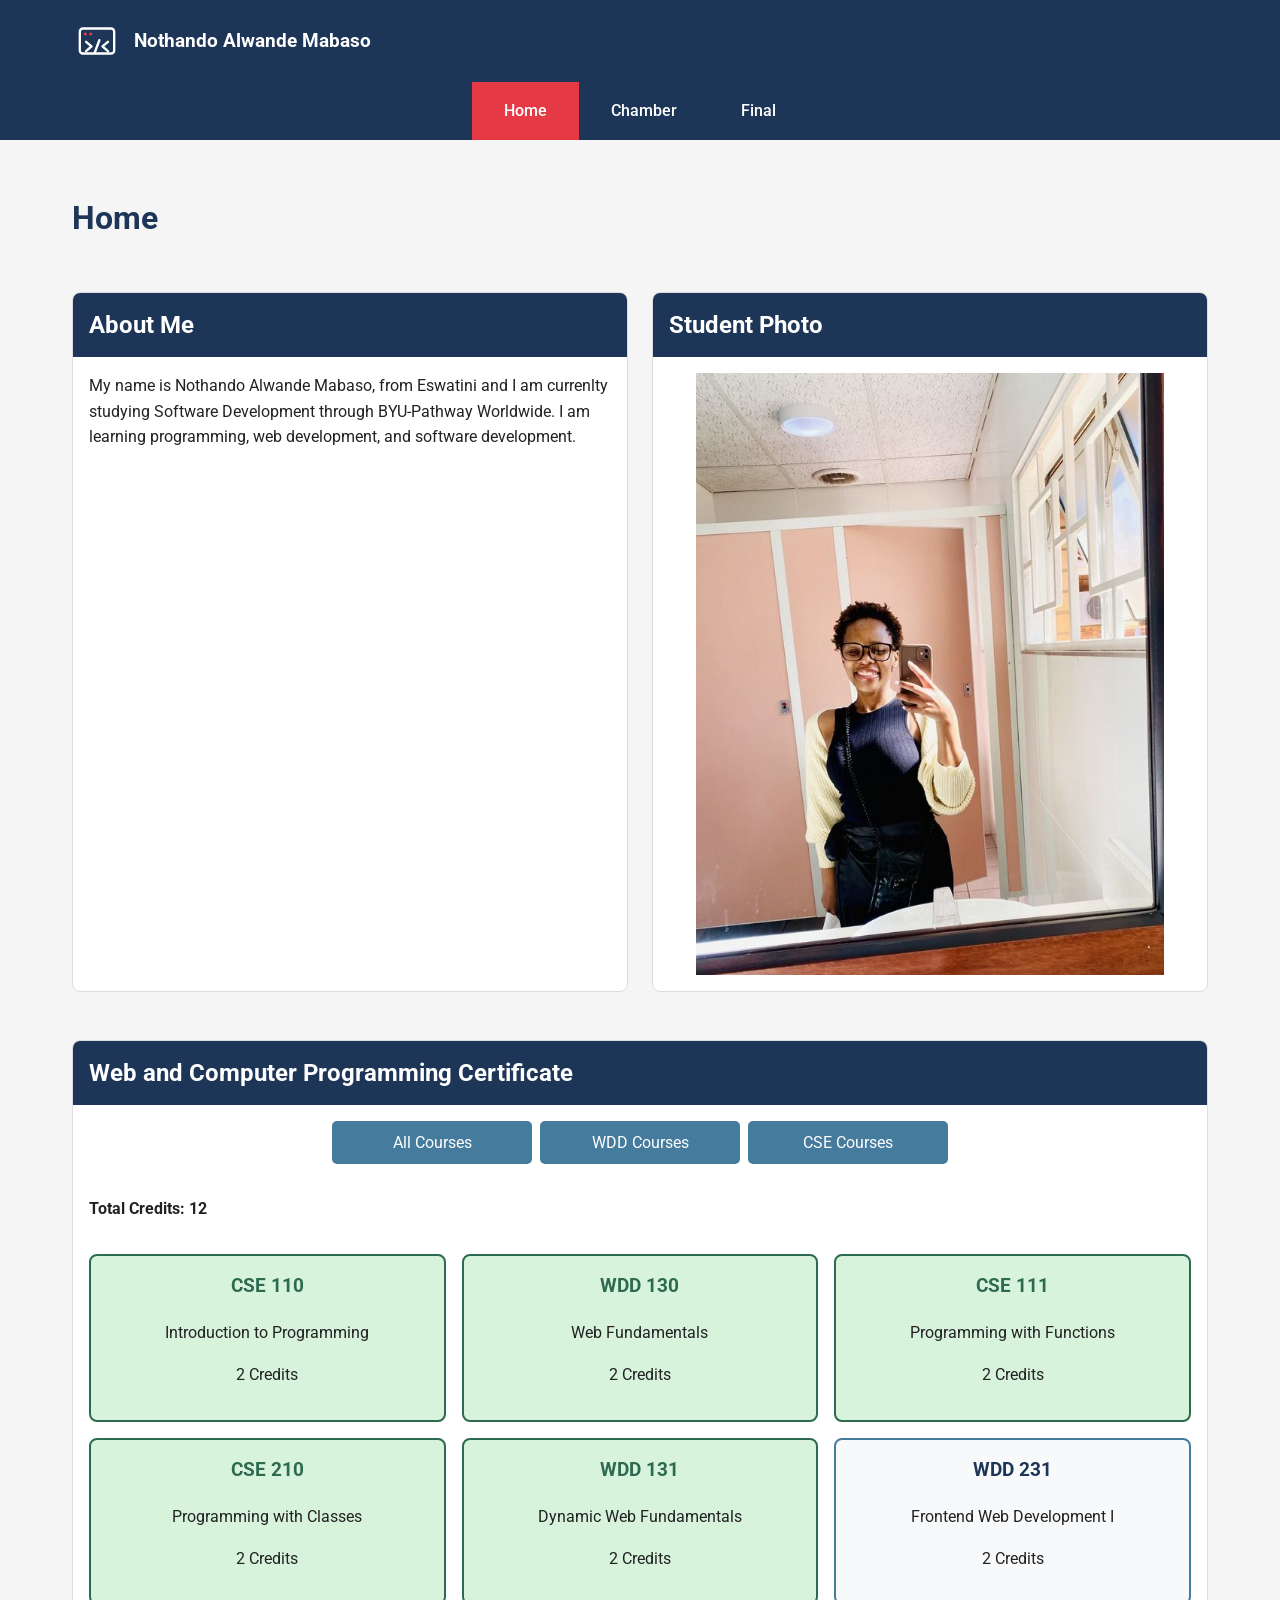
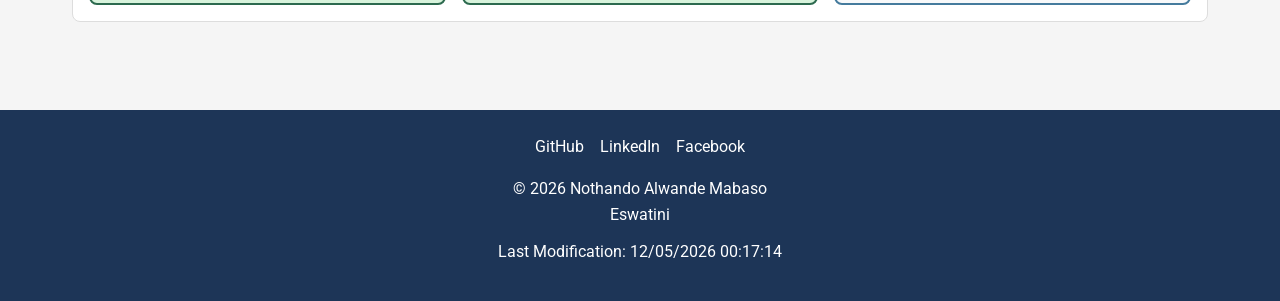
<file: index.html>
<!DOCTYPE html>
<html lang="en">
<head>
    <meta charset="UTF-8">
    <meta name="viewport" content="width=device-width, initial-scale=1.0">

    <meta
        name="description"
        content="Web Fronted Development I WDD231 home page for Nothando Alwande Mabaso"
    >
    <meta
        name="author"
        content="Nothando Alwande Mabaso"
    >

    <title>WDD231 | Nothando Alwande Mabaso</title>

    <!-- Google Font -->
    <link rel="preconnect" href="https://fonts.googleapis.com">
    <link rel="preconnect" href="https://fonts.gstatic.com" crossorigin>
    <link
        href="https://fonts.googleapis.com/css2?family=Roboto:wght@400;500;700&display=swap"
        rel="stylesheet"
    >

    <!-- CSS -->
    <link rel="stylesheet" href="styles/small.css">
    <link rel="stylesheet" href="styles/larger.css">

    <!-- JavaScript -->
    <script src="scripts/navigation.js" defer></script>
    <script src="scripts/date.js" defer></script>
    <script src="scripts/course.js" defer></script>
</head>

<body>

    <header>
        <div class="header-content">

            <img
                src="images/logo.svg"
                alt="WDD231 site logo"
            >

            <span>Nothando Alwande Mabaso</span>

            <button
                id="menuButton"
                type="button"
                aria-label="Open navigation menu"
                aria-expanded="false"
                aria-controls="navMenu"
            >
                ☰
            </button>

        </div>

        <nav id="navMenu">
            <a href="index.html" class="active">Home</a>
            <a href="#">Chamber</a>
            <a href="#">Final</a>
        </nav>
    </header>


    <main>

        <h1>Home</h1>

        <section class="about">
            <h2>About Me</h2>

            <p>
                My name is Nothando Alwande Mabaso, from Eswatini and I am currenlty studying Software
                Development through BYU-Pathway Worldwide. I am learning
                programming, web development, and software development.
            </p>
        </section>


        <section class="photo">
            <h2>Student Photo</h2>

            <img
                src="Images/profile.jpg"
                alt="Photo of Nothando Alwande Mabaso"
            >
        </section>


        <section class="certificate">

            <h2>Web and Computer Programming Certificate</h2>

            <div class="course-buttons">

                <button
                    id="allCourses"
                    type="button"
                >
                    All Courses
                </button>

                <button
                    id="wddCourses"
                    type="button"
                >
                    WDD Courses
                </button>

                <button
                    id="cseCourses"
                    type="button"
                >
                    CSE Courses
                </button>

            </div>

            <p id="creditTotal"></p>

            <div id="courseContainer"></div>

        </section>

    </main>


    <footer>

        <div class="social-links">

            <a
                href="https://github.com/lwande01-nm"
                target="_blank"
                rel="noopener noreferrer"
            >
                GitHub
            </a>

            <a
                href="#"
                target="_blank"
                rel="noopener noreferrer"
            >
                LinkedIn
            </a>

            <a
                href="#"
                target="_blank"
                rel="noopener noreferrer"
            >
                Facebook
            </a>

        </div>

        <p>
            &copy; <span id="currentYear"></span>
            Nothando Alwande Mabaso
            <br>
            Eswatini
        </p>

        <p id="lastModified"></p>

    </footer>

</body>
</html>
</file>
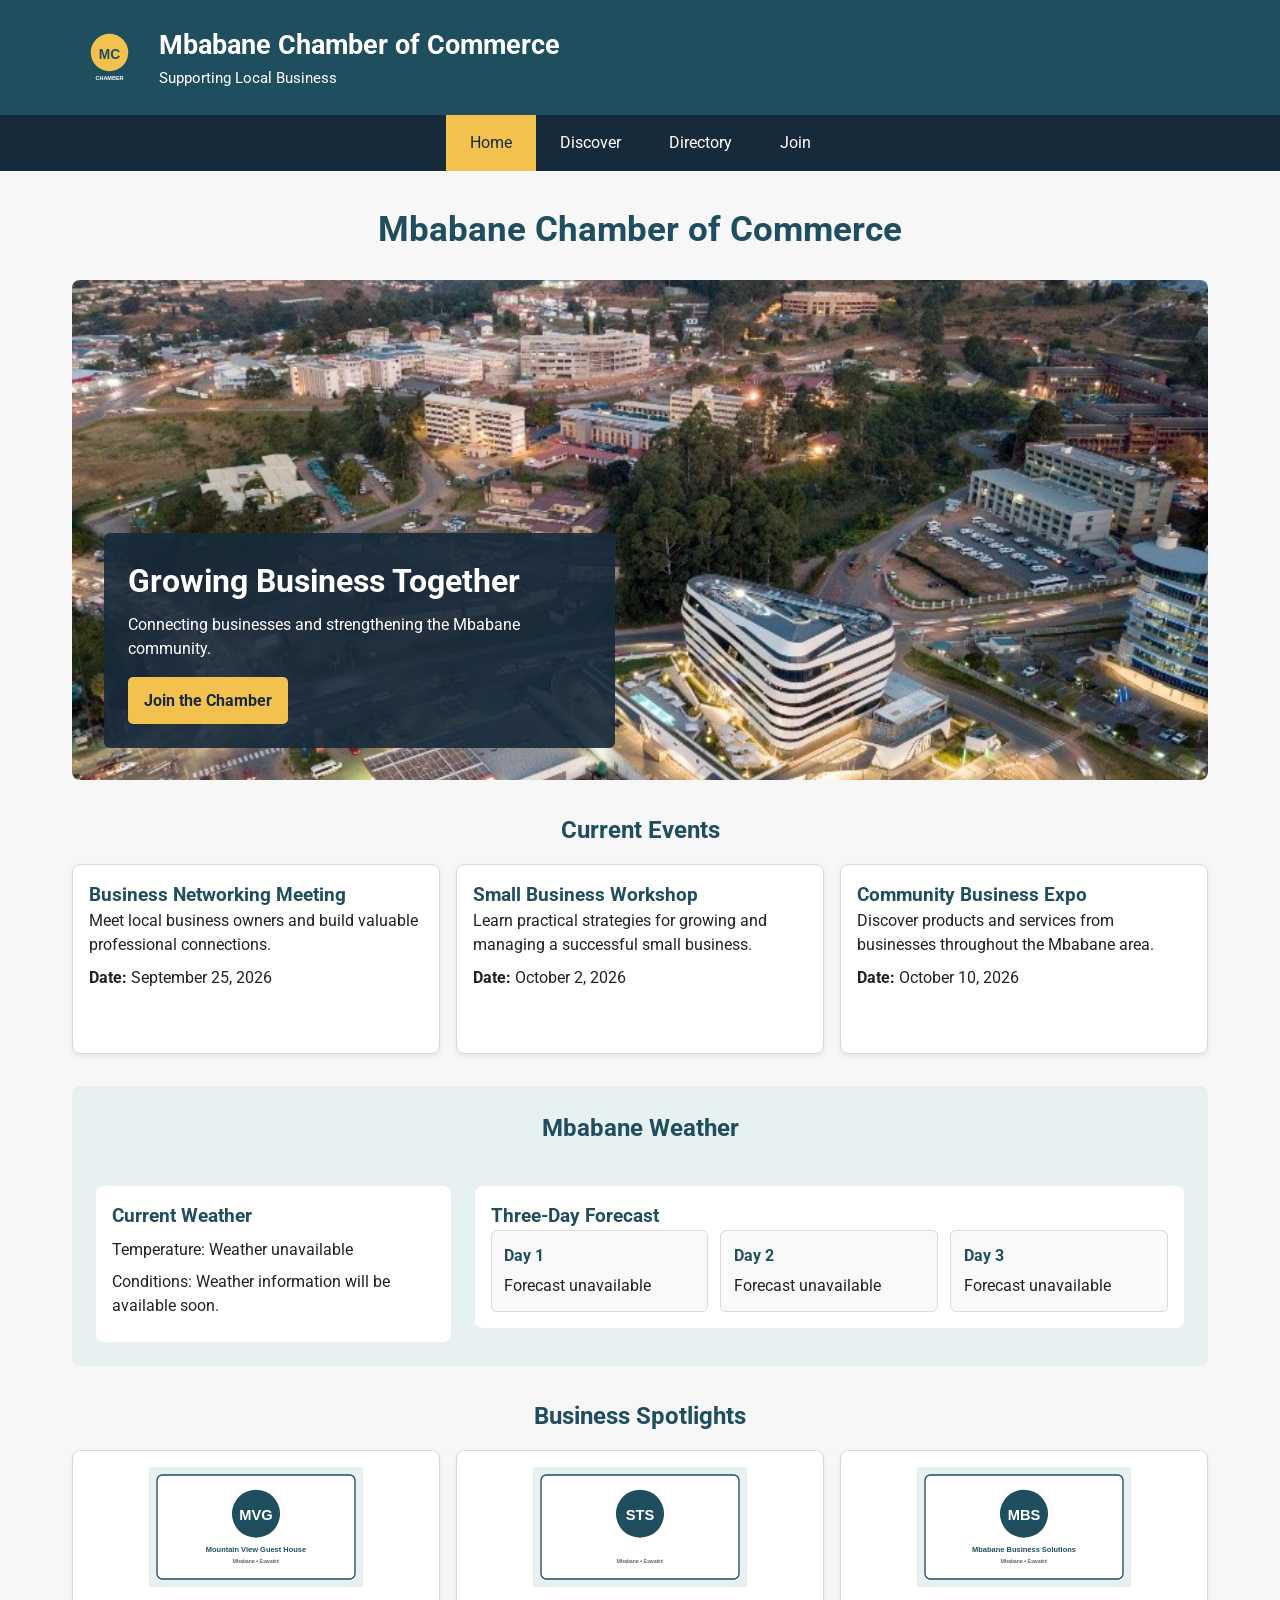
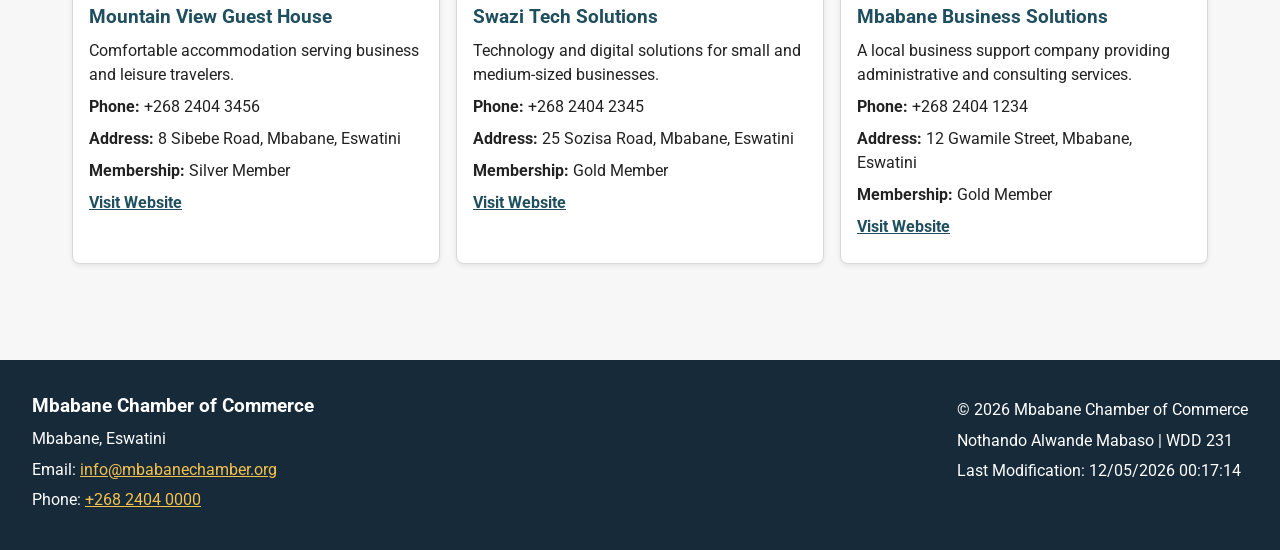
<file: chamber/index.html>
<!DOCTYPE html>
<html lang="en">

<head>

    <meta charset="UTF-8">

    <meta name="viewport" content="width=device-width, initial-scale=1.0">

    <meta
        name="description"
        content="Welcome to the Mbabane Chamber of Commerce. Discover local businesses, events, weather, and opportunities to connect with the Mbabane business community."
    >

    <meta
        name="author"
        content="Nothando Alwande Mabaso"
    >

    <title>Mbabane Chamber of Commerce | Home</title>

    <!-- Favicon -->
    <link
        rel="icon"
        href="images/favicon.svg"
        type="image/svg+xml"
    >

    <!-- Open Graph -->
    <meta
        property="og:title"
        content="Mbabane Chamber of Commerce | Home"
    >

    <meta
        property="og:description"
        content="Connect with businesses, events, and opportunities in Mbabane, Eswatini."
    >

    <meta
        property="og:image"
        content="https://lwande01-nm.github.io/wdd231/chamber/images/hero.jpg"
    >

    <meta
        property="og:url"
        content="https://lwande01-nm.github.io/wdd231/chamber/index.html"
    >

    <meta
        property="og:type"
        content="website"
    >

    <!-- Google Fonts -->
    <link
        rel="preconnect"
        href="https://fonts.googleapis.com"
    >

    <link
        rel="preconnect"
        href="https://fonts.gstatic.com"
        crossorigin
    >

    <link
        href="https://fonts.googleapis.com/css2?family=Roboto:wght@400;500;700&display=swap"
        rel="stylesheet"
    >

    <!-- CSS -->
    <link
        rel="stylesheet"
        href="styles/normalize.css"
    >

    <link
        rel="stylesheet"
        href="styles/small.css"
    >

    <link
        rel="stylesheet"
        href="styles/larger.css"
    >

    <!-- JavaScript -->
    <script
        src="scripts/home.js"
        defer
    ></script>

</head>


<body>

    <header>

        <div class="header-content">

            <div class="brand">

                <img
                    src="images/logo.svg"
                    alt="Mbabane Chamber of Commerce logo"
                    width="75"
                    height="75"
                >

                <div>

                    <p class="site-title">
                        Mbabane Chamber of Commerce
                    </p>

                    <p>
                        Supporting Local Business
                    </p>

                </div>

            </div>


            <button
                id="menu-button"
                type="button"
                aria-label="Open navigation menu"
                aria-expanded="false"
                aria-controls="main-nav"
            >
                ☰
            </button>

        </div>


        <nav
            id="main-nav"
            aria-label="Main navigation"
        >

            <a
                class="active"
                href="index.html"
                aria-current="page"
            >
                Home
            </a>

            <a href="discover.html">
                Discover
            </a>

            <a href="directory.html">
                Directory
            </a>

            <a href="join.html">
                Join
            </a>

        </nav>

    </header>


    <main>

        <h1>Mbabane Chamber of Commerce</h1>


        <!-- Hero Section -->
        <section class="hero">

            <img
                src="images/hero.jpeg"
                alt="Mbabane city and surrounding mountains"
                width="1200"
                height="500"
            >

            <div class="hero-content">

                <h2>
                    Growing Business Together
                </h2>

                <p>
                    Connecting businesses and strengthening the Mbabane
                    community.
                </p>

                <a
                    class="join-button"
                    href="join.html"
                >
                    Join the Chamber
                </a>

            </div>

        </section>


        <!-- Current Events -->
        <section class="events">

            <h2>Current Events</h2>

            <div class="event-list">

                <article class="event-card">

                    <h3>Business Networking Meeting</h3>

                    <p>
                        Meet local business owners and build valuable
                        professional connections.
                    </p>

                    <p>
                        <strong>Date:</strong>
                        September 25, 2026
                    </p>

                </article>


                <article class="event-card">

                    <h3>Small Business Workshop</h3>

                    <p>
                        Learn practical strategies for growing and
                        managing a successful small business.
                    </p>

                    <p>
                        <strong>Date:</strong>
                        October 2, 2026
                    </p>

                </article>


                <article class="event-card">

                    <h3>Community Business Expo</h3>

                    <p>
                        Discover products and services from businesses
                        throughout the Mbabane area.
                    </p>

                    <p>
                        <strong>Date:</strong>
                        October 10, 2026
                    </p>

                </article>

            </div>

        </section>


        <!-- Weather -->
        <section class="weather">

            <h2>Mbabane Weather</h2>

            <div class="current-weather">

                <h3>Current Weather</h3>

                <p>
                    Temperature:
                    <span id="current-temperature">
                        Loading...
                    </span>
                </p>

                <p>
                    Conditions:
                    <span id="weather-description">
                        Loading...
                    </span>
                </p>

            </div>


            <div class="forecast">

                <h3>Three-Day Forecast</h3>

                <div id="forecast-container">

                    <p>Loading forecast...</p>

                </div>

            </div>

        </section>


        <!-- Company Spotlights -->
        <section class="spotlights">

            <h2>Business Spotlights</h2>

            <div id="spotlight-container">

                <p>
                    Loading local business spotlights...
                </p>

            </div>

        </section>

    </main>


    <footer>

        <div class="footer-contact">

            <h2>
                Mbabane Chamber of Commerce
            </h2>

            <p>
                Mbabane, Eswatini
            </p>

            <p>
                Email:
                <a href="mailto:info@mbabanechamber.org">
                    info@mbabanechamber.org
                </a>
            </p>

            <p>
                Phone:
                <a href="tel:+26824040000">
                    +268 2404 0000
                </a>
            </p>

        </div>


        <div class="footer-development">

            <p>

                &copy;

                <span id="current-year"></span>

                Mbabane Chamber of Commerce

            </p>

            <p>
                Nothando Alwande Mabaso | WDD 231
            </p>

            <p>

                Last Modification:

                <span id="last-modified"></span>

            </p>

        </div>

    </footer>


</body>

</html>
</file>
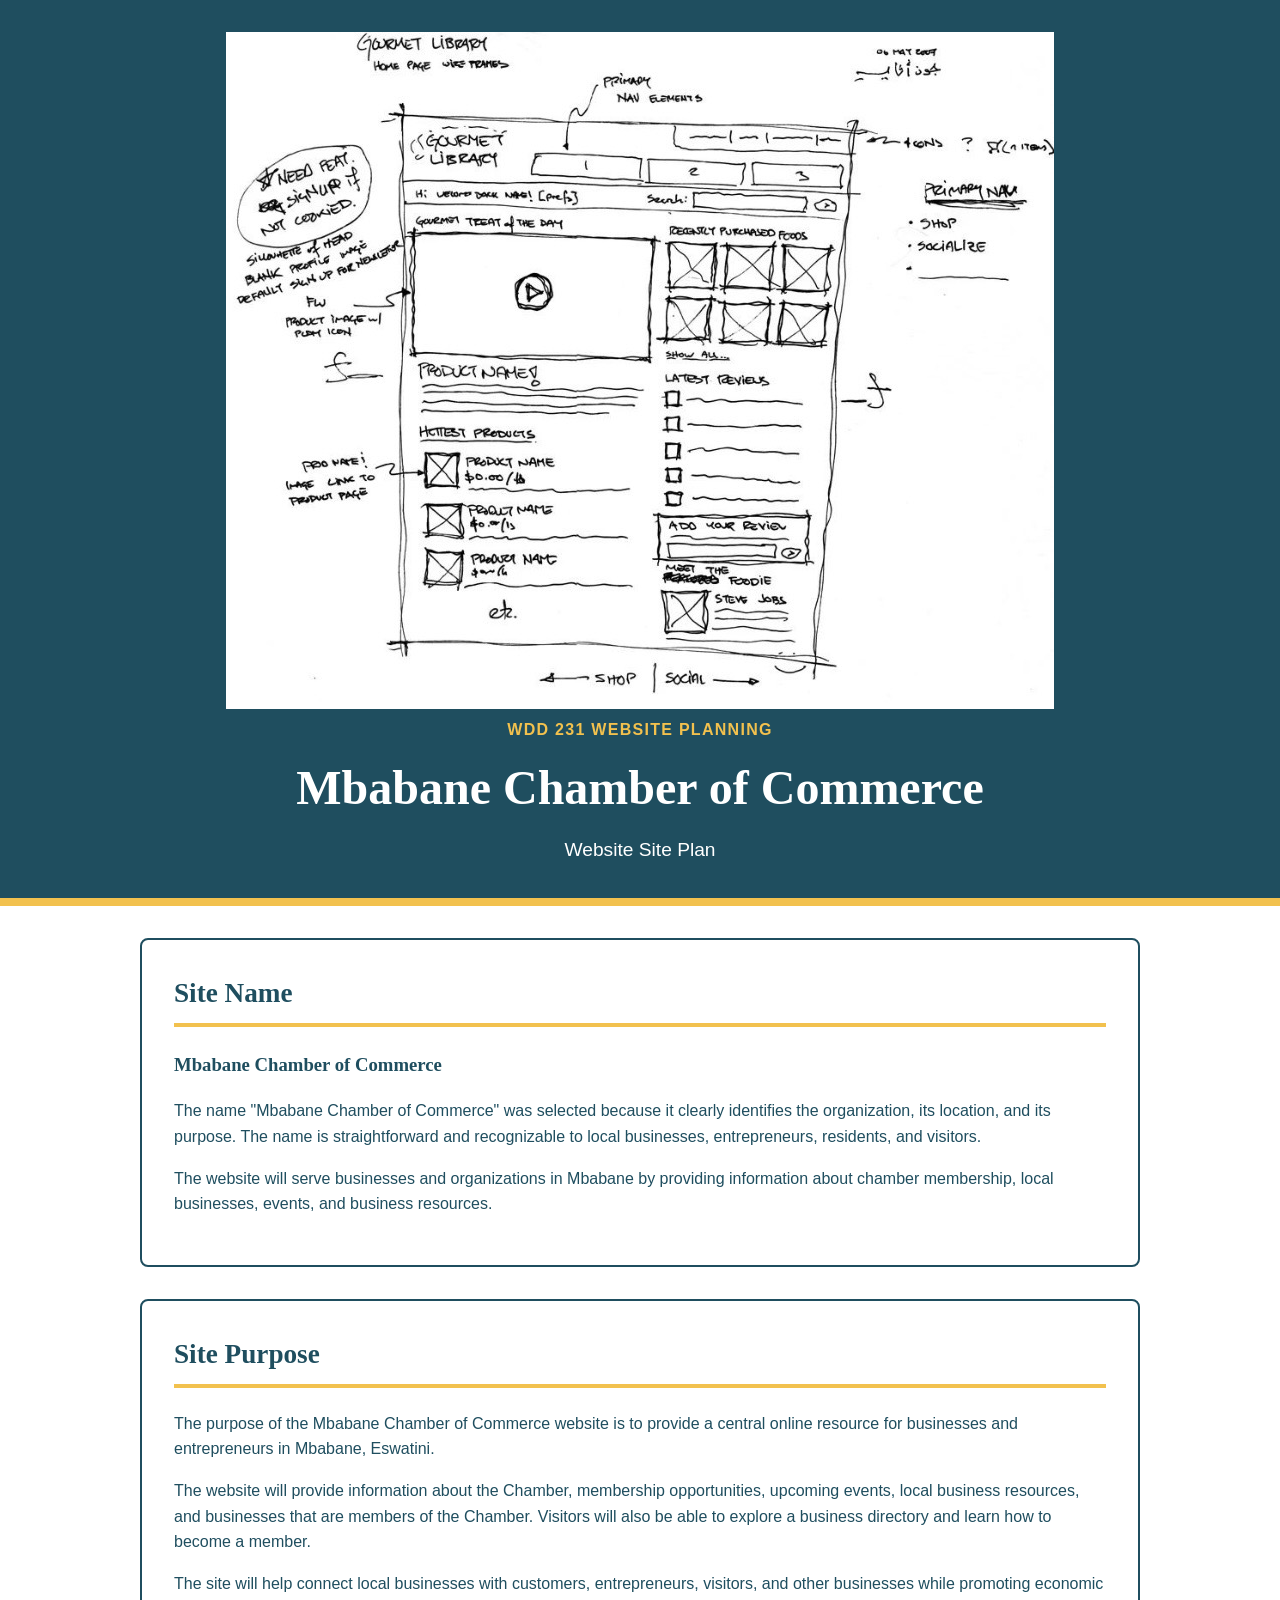
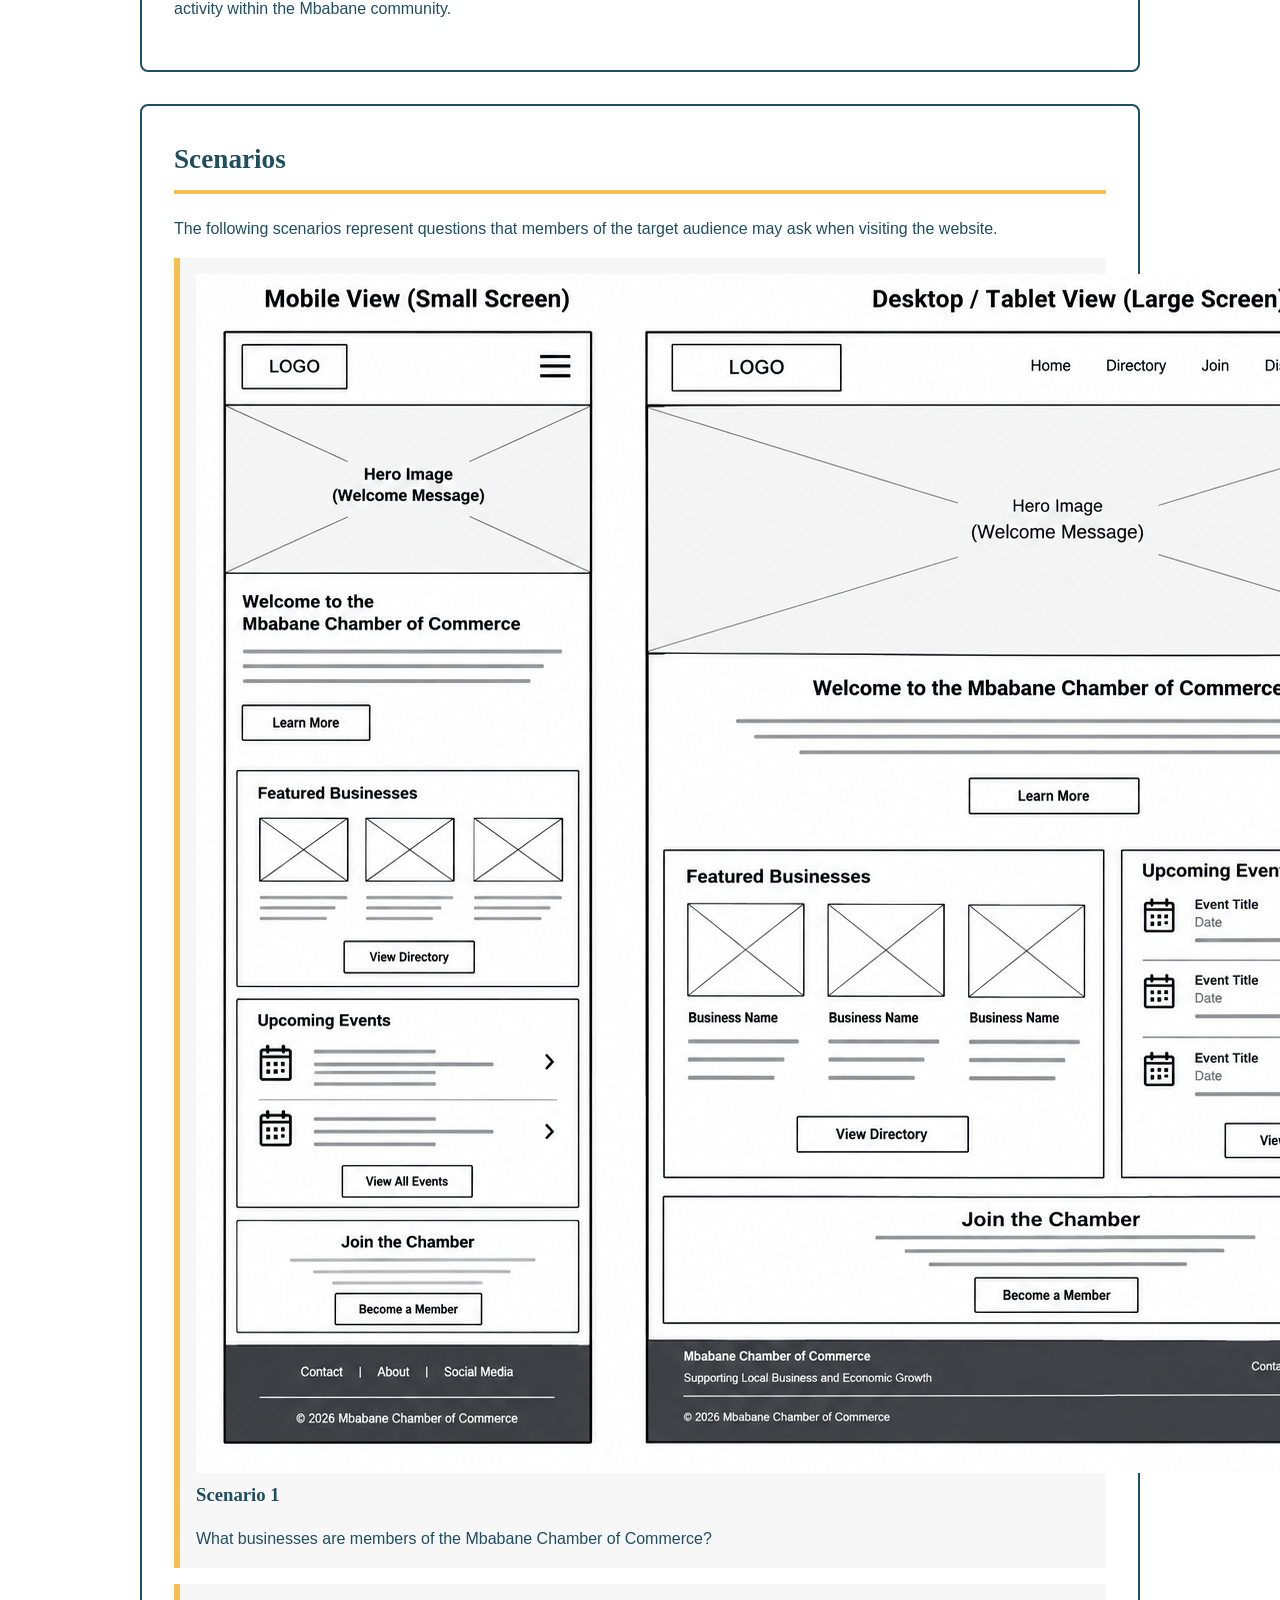
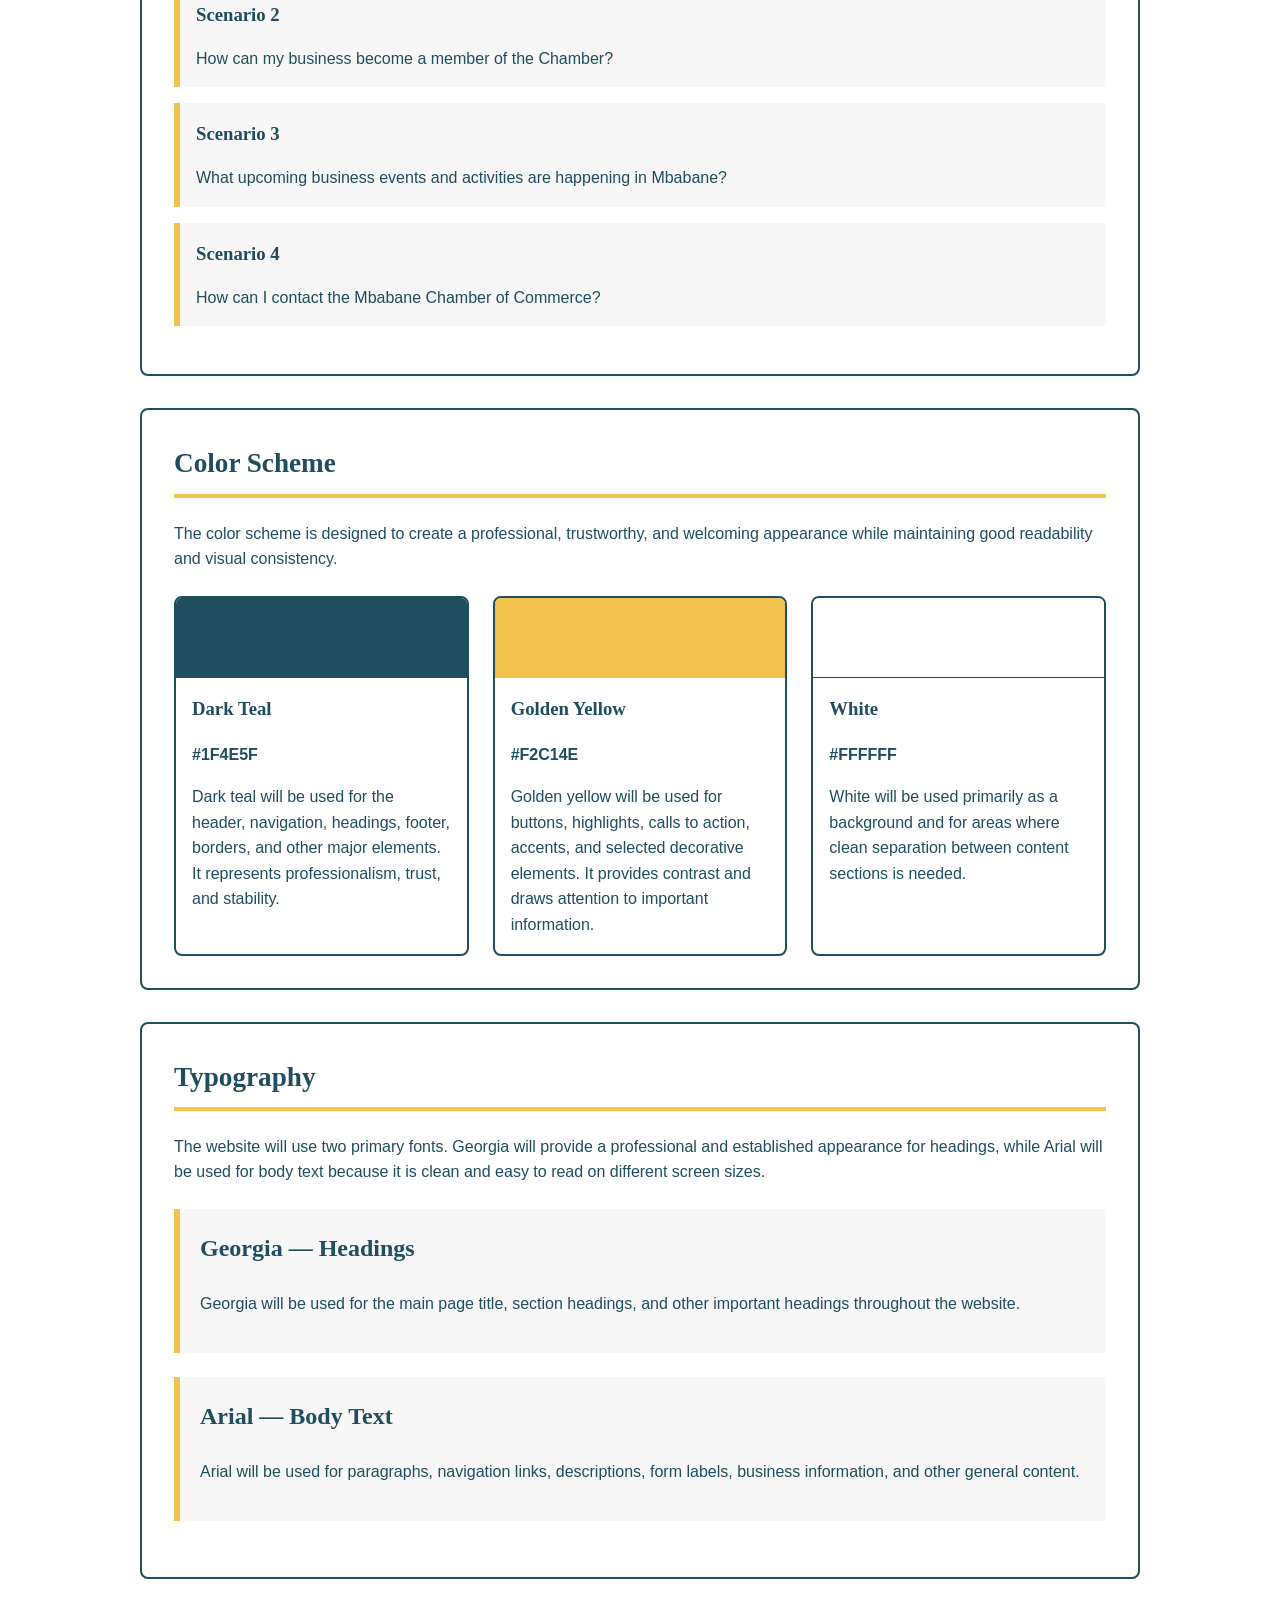
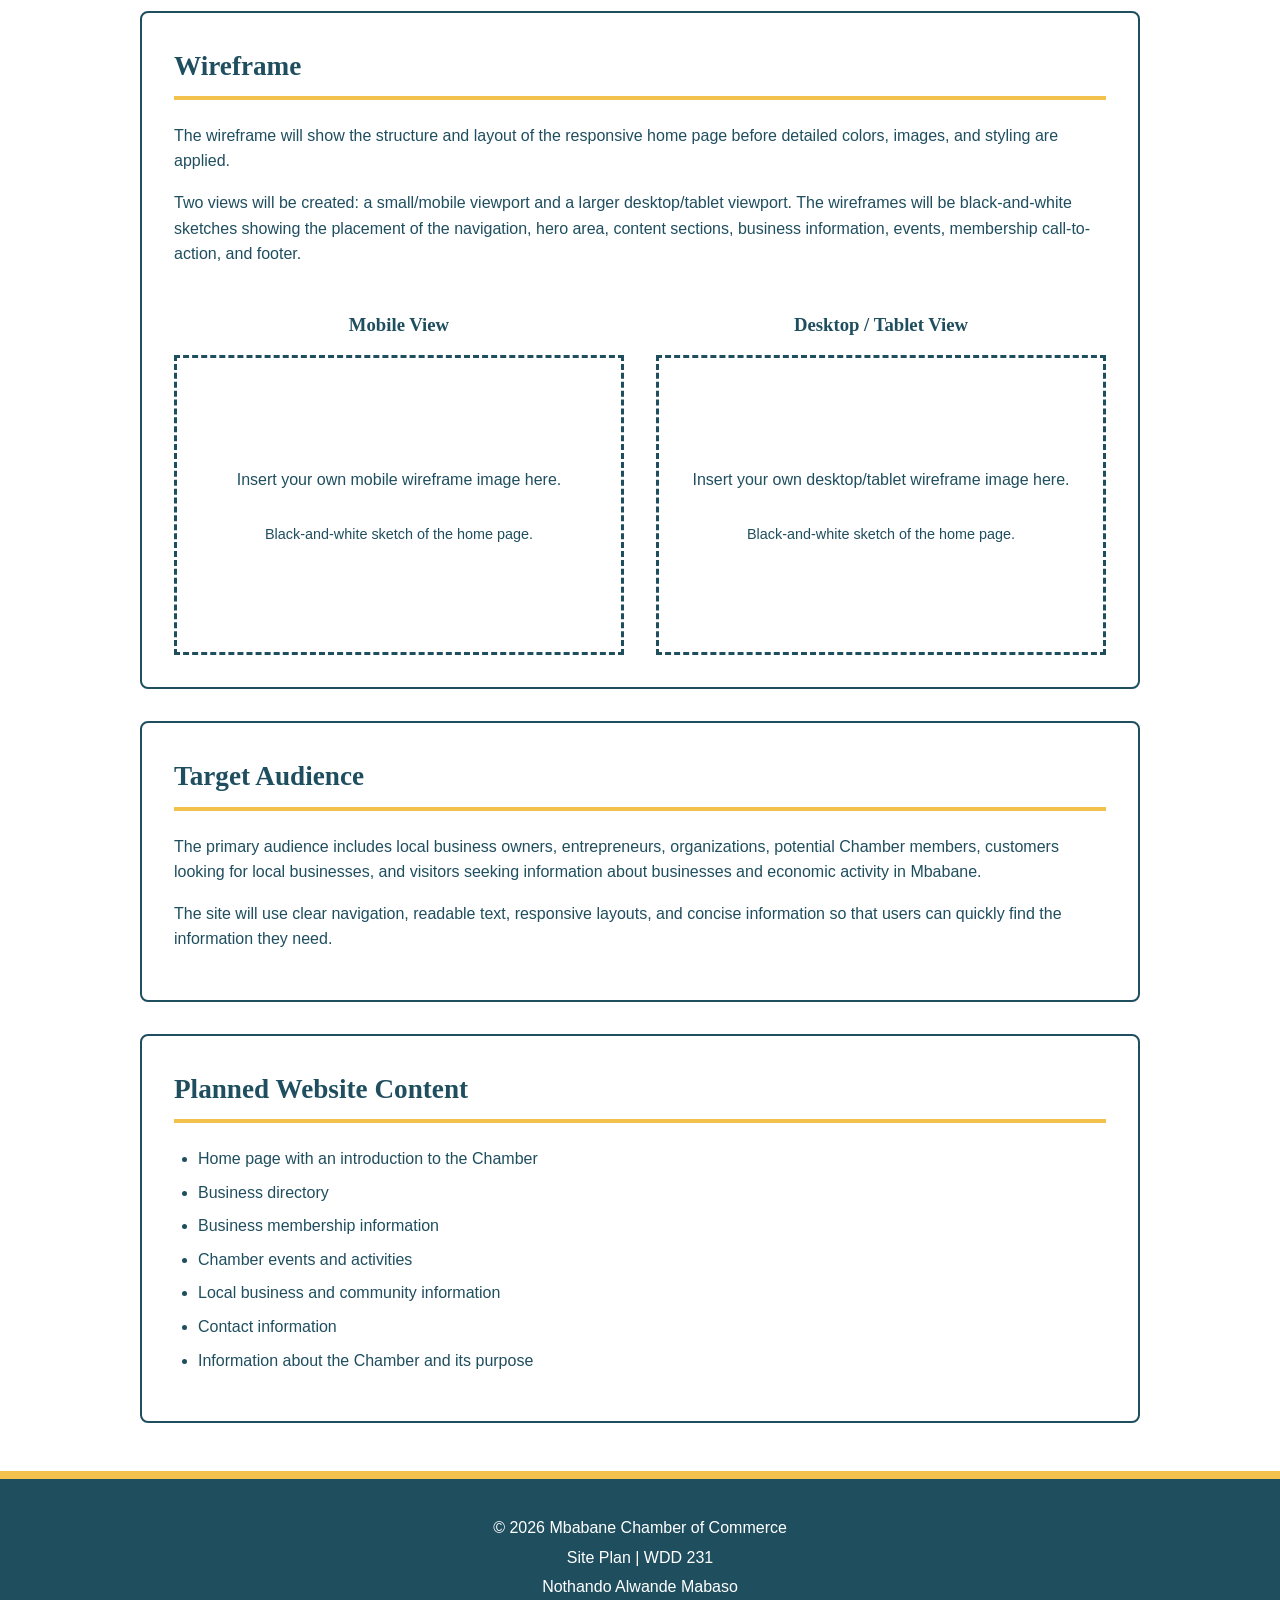
<file: siteplan.html>
<!DOCTYPE html>
<html lang="en">
<head>
    <meta charset="UTF-8">
    <meta name="viewport" content="width=device-width, initial-scale=1.0">

    <meta name="description" content="Site plan for the Mbabane Chamber of Commerce website project.">
    <meta name="author" content="Nothando Alwande Mabaso">

    <title>Mbabane Chamber of Commerce | Site Plan</title>

    <link rel="stylesheet" href="styles/siteplan.css">
</head>

<body>

    <header>
        <div class="header-content">
            <img src="images/wireframe-mobile.png"
     alt="Black and white mobile wireframe for the Mbabane Chamber of Commerce home page">
            <p class="site-label">WDD 231 Website Planning</p>
            <h1>Mbabane Chamber of Commerce</h1>
            <p class="subtitle">Website Site Plan</p>
        </div>
    </header>

    <main>

        <section class="plan-section">
            <h2>Site Name</h2>

            <h3>Mbabane Chamber of Commerce</h3>

            <p>
                The name "Mbabane Chamber of Commerce" was selected because it
                clearly identifies the organization, its location, and its
                purpose. The name is straightforward and recognizable to local
                businesses, entrepreneurs, residents, and visitors.
            </p>

            <p>
                The website will serve businesses and organizations in Mbabane
                by providing information about chamber membership, local
                businesses, events, and business resources.
            </p>
        </section>


        <section class="plan-section">
            <h2>Site Purpose</h2>

            <p>
                The purpose of the Mbabane Chamber of Commerce website is to
                provide a central online resource for businesses and
                entrepreneurs in Mbabane, Eswatini.
            </p>

            <p>
                The website will provide information about the Chamber,
                membership opportunities, upcoming events, local business
                resources, and businesses that are members of the Chamber.
                Visitors will also be able to explore a business directory and
                learn how to become a member.
            </p>

            <p>
                The site will help connect local businesses with customers,
                entrepreneurs, visitors, and other businesses while promoting
                economic activity within the Mbabane community.
            </p>
        </section>


        <section class="plan-section">
            <h2>Scenarios</h2>

            <p>
                The following scenarios represent questions that members of the
                target audience may ask when visiting the website.
            </p>

            <div class="scenario">
                <img src="images/wireframe-desktop.png"
     alt="Black and white desktop wireframe for the Mbabane Chamber of Commerce home page">
                <h3>Scenario 1</h3>
                <p>
                    What businesses are members of the Mbabane Chamber of
                    Commerce?
                </p>
            </div>

            <div class="scenario">
                <h3>Scenario 2</h3>
                <p>
                    How can my business become a member of the Chamber?
                </p>
            </div>

            <div class="scenario">
                <h3>Scenario 3</h3>
                <p>
                    What upcoming business events and activities are happening
                    in Mbabane?
                </p>
            </div>

            <div class="scenario">
                <h3>Scenario 4</h3>
                <p>
                    How can I contact the Mbabane Chamber of Commerce?
                </p>
            </div>
        </section>


        <section class="plan-section">
            <h2>Color Scheme</h2>

            <p>
                The color scheme is designed to create a professional,
                trustworthy, and welcoming appearance while maintaining good
                readability and visual consistency.
            </p>

            <div class="color-grid">

                <div class="color-card">
                    <div class="color-swatch teal"></div>

                    <h3>Dark Teal</h3>

                    <p class="color-code">#1F4E5F</p>

                    <p>
                        Dark teal will be used for the header, navigation,
                        headings, footer, borders, and other major elements.
                        It represents professionalism, trust, and stability.
                    </p>
                </div>


                <div class="color-card">
                    <div class="color-swatch gold"></div>

                    <h3>Golden Yellow</h3>

                    <p class="color-code">#F2C14E</p>

                    <p>
                        Golden yellow will be used for buttons, highlights,
                        calls to action, accents, and selected decorative
                        elements. It provides contrast and draws attention to
                        important information.
                    </p>
                </div>


                <div class="color-card light-card">
                    <div class="color-swatch white"></div>

                    <h3>White</h3>

                    <p class="color-code">#FFFFFF</p>

                    <p>
                        White will be used primarily as a background and for
                        areas where clean separation between content sections
                        is needed.
                    </p>
                </div>

            </div>
        </section>


        <section class="plan-section">
            <h2>Typography</h2>

            <p>
                The website will use two primary fonts. Georgia will provide
                a professional and established appearance for headings, while
                Arial will be used for body text because it is clean and easy
                to read on different screen sizes.
            </p>

            <div class="font-example">

                <h3 class="heading-font">Georgia — Headings</h3>

                <p>
                    Georgia will be used for the main page title, section
                    headings, and other important headings throughout the
                    website.
                </p>

            </div>


            <div class="font-example">

                <h3 class="body-font">Arial — Body Text</h3>

                <p>
                    Arial will be used for paragraphs, navigation links,
                    descriptions, form labels, business information, and
                    other general content.
                </p>

            </div>
        </section>


        <section class="plan-section">
            <h2>Wireframe</h2>

            <p>
                The wireframe will show the structure and layout of the
                responsive home page before detailed colors, images, and
                styling are applied.
            </p>

            <p>
                Two views will be created: a small/mobile viewport and a
                larger desktop/tablet viewport. The wireframes will be
                black-and-white sketches showing the placement of the
                navigation, hero area, content sections, business information,
                events, membership call-to-action, and footer.
            </p>


            <div class="wireframe-container">

                <div class="wireframe">
                    <h3>Mobile View</h3>

                    <div class="wireframe-placeholder">
                        <p>Insert your own mobile wireframe image here.</p>
                        <p class="placeholder-note">
                            Black-and-white sketch of the home page.
                        </p>
                    </div>
                </div>


                <div class="wireframe">
                    <h3>Desktop / Tablet View</h3>

                    <div class="wireframe-placeholder">
                        <p>Insert your own desktop/tablet wireframe image here.</p>
                        <p class="placeholder-note">
                            Black-and-white sketch of the home page.
                        </p>
                    </div>
                </div>

            </div>
        </section>


        <section class="plan-section">
            <h2>Target Audience</h2>

            <p>
                The primary audience includes local business owners,
                entrepreneurs, organizations, potential Chamber members,
                customers looking for local businesses, and visitors seeking
                information about businesses and economic activity in Mbabane.
            </p>

            <p>
                The site will use clear navigation, readable text, responsive
                layouts, and concise information so that users can quickly
                find the information they need.
            </p>
        </section>


        <section class="plan-section">
            <h2>Planned Website Content</h2>

            <ul>
                <li>Home page with an introduction to the Chamber</li>
                <li>Business directory</li>
                <li>Business membership information</li>
                <li>Chamber events and activities</li>
                <li>Local business and community information</li>
                <li>Contact information</li>
                <li>Information about the Chamber and its purpose</li>
            </ul>
        </section>

    </main>


    <footer>
        <p>
            &copy; 2026 Mbabane Chamber of Commerce
        </p>

        <p>
            Site Plan | WDD 231
        </p>

        <p>
            Nothando Alwande Mabaso
        </p>
    </footer>

</body>
</html>
</file>
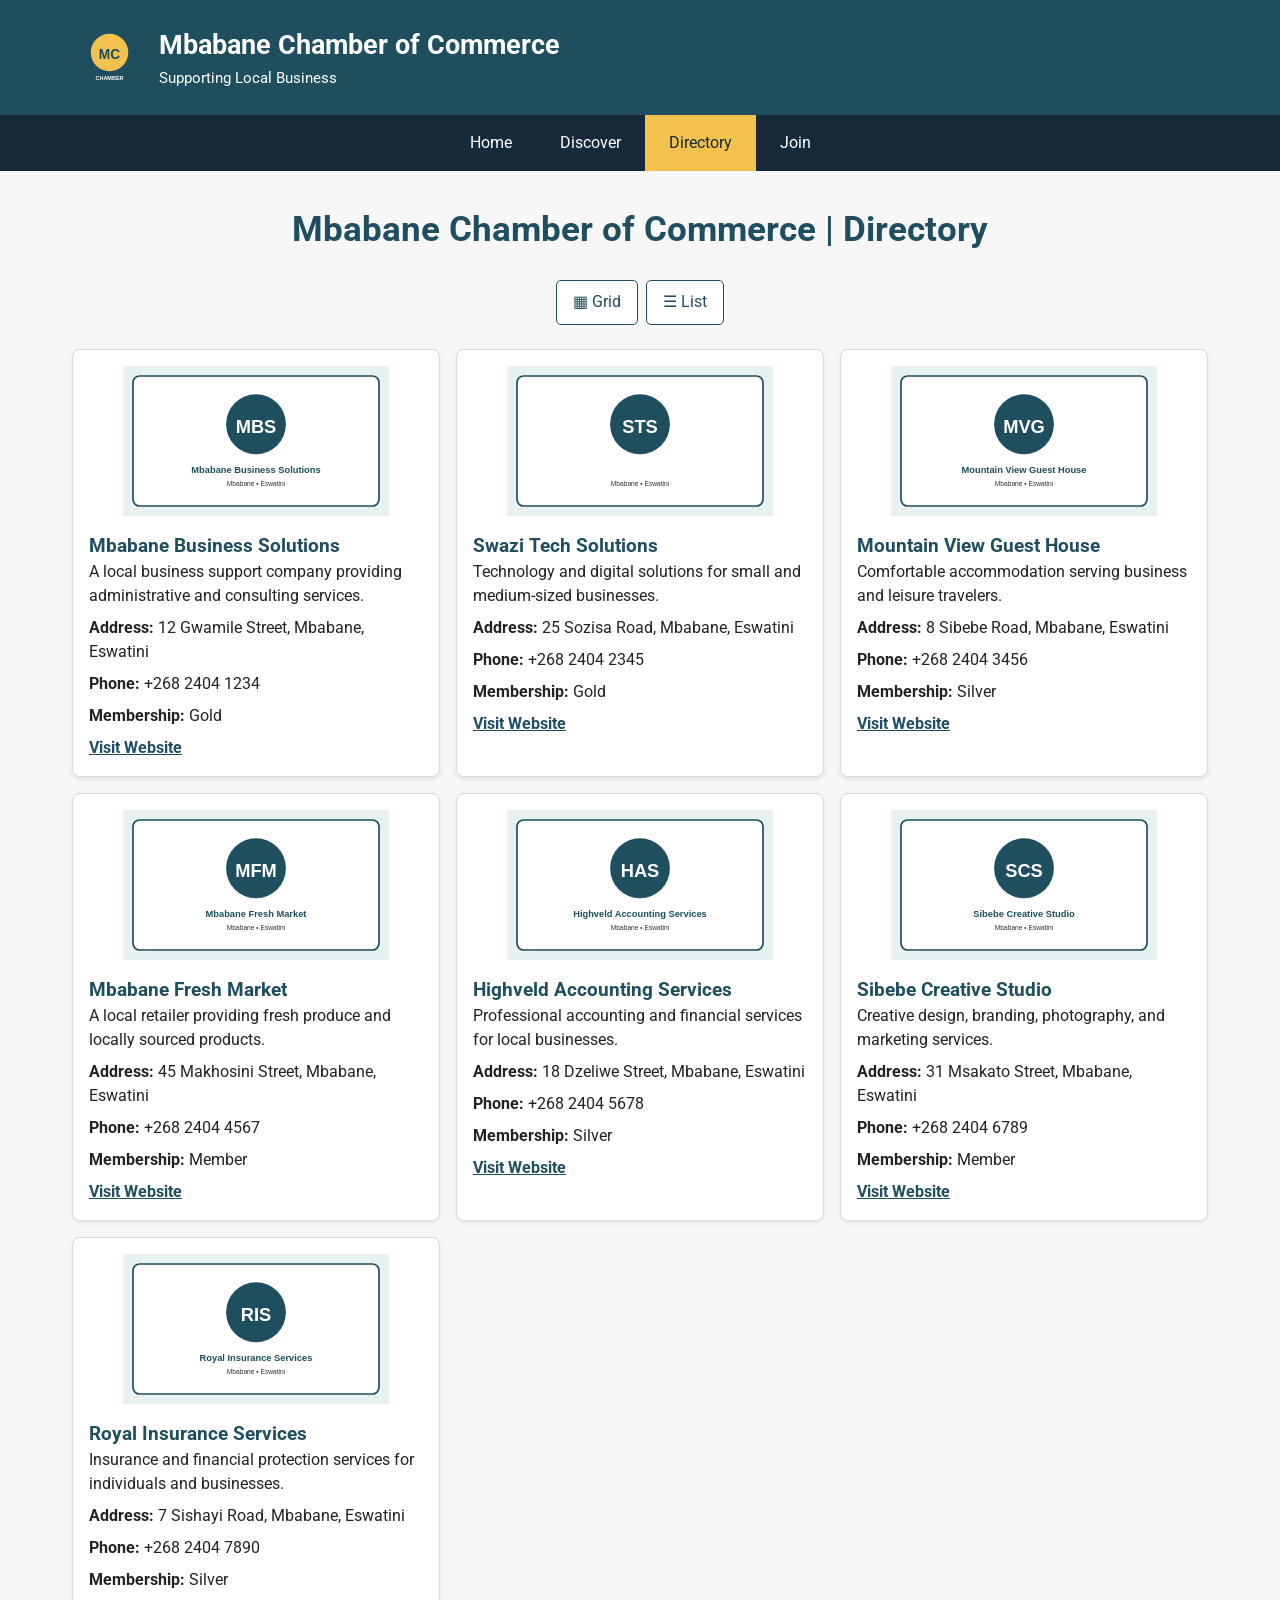
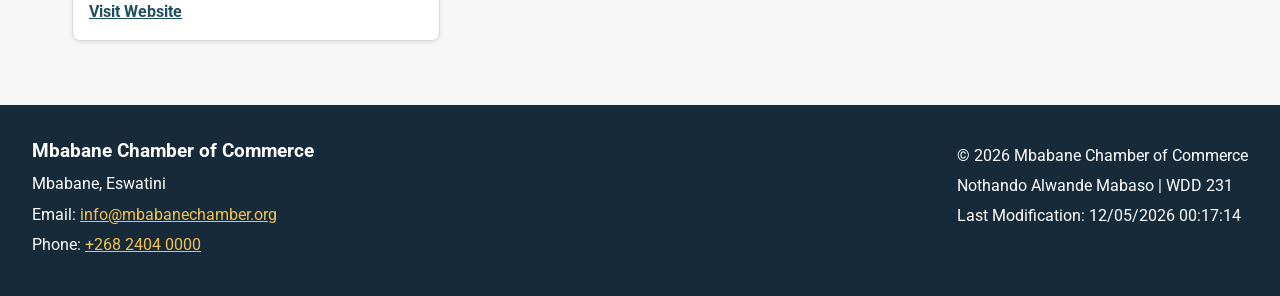
<file: chamber/directory.html>
<!DOCTYPE html>
<html lang="en">
<head>
    <meta charset="UTF-8">

    <meta name="viewport" content="width=device-width, initial-scale=1.0">

    <meta
        name="description"
        content="The Mbabane Chamber of Commerce business directory connects visitors with local businesses and organizations in Mbabane, Eswatini."
    >

    <meta name="author" content="Nothando Alwande Mabaso">

    <title>Mbabane Chamber of Commerce | Directory</title>

    <!-- Favicon -->
    <link rel="icon" href="images/favicon.svg" type="image/svg+xml">

    <!-- Open Graph / Facebook -->
    <meta property="og:title" content="Mbabane Chamber of Commerce | Directory">
    <meta
        property="og:description"
        content="Explore local businesses and organizations that are members of the Mbabane Chamber of Commerce."
    >
    <meta
        property="og:image"
        content="https://lwande01-nm.github.io/wdd231/chamber/images/business1.svg"
    >
    <meta
        property="og:url"
        content="https://lwande01-nm.github.io/wdd231/chamber/directory.html"
    >
    <meta property="og:type" content="website">

    <!-- Google Fonts -->
    <link rel="preconnect" href="https://fonts.googleapis.com">
    <link rel="preconnect" href="https://fonts.gstatic.com" crossorigin>
    <link
        href="https://fonts.googleapis.com/css2?family=Roboto:wght@400;500;700&display=swap"
        rel="stylesheet"
    >

    <!-- CSS -->
    <link rel="stylesheet" href="styles/normalize.css">
    <link rel="stylesheet" href="styles/small.css">
    <link rel="stylesheet" href="styles/larger.css">

    <!-- JavaScript -->
    <script src="scripts/directory.js" defer></script>
</head>

<body>

    <header>
        <div class="header-content">

            <div class="brand">
                <img
                    src="images/logo.svg"
                    alt="Mbabane Chamber of Commerce logo"
                    width="75"
                    height="75"
                >

                <div>
                    <p class="site-title">Mbabane Chamber of Commerce</p>
                    <p>Supporting Local Business</p>
                </div>
            </div>

            <button
                id="menu-button"
                type="button"
                aria-label="Open navigation menu"
            >
                ☰
            </button>

        </div>

        <nav id="main-nav" aria-label="Main navigation">

            <a href="index.html">Home</a>

            <a href="discover.html">Discover</a>

            <a class="active" href="directory.html" aria-current="page">
                Directory
            </a>

            <a href="join.html">Join</a>

        </nav>
    </header>

    <main>

        <h1>Mbabane Chamber of Commerce | Directory</h1>

        <div class="view-buttons">

            <button
                id="grid-button"
                type="button"
                aria-label="Display members in grid view"
            >
                ▦ Grid
            </button>

            <button
                id="list-button"
                type="button"
                aria-label="Display members in list view"
            >
                ☰ List
            </button>

        </div>

        <section
            id="members"
            class="member-grid"
            aria-label="Chamber member businesses"
        >
            <!-- Business members are loaded here using JavaScript -->
        </section>

    </main>

    <footer>

        <div class="footer-contact">

            <h2>Mbabane Chamber of Commerce</h2>

            <p>Mbabane, Eswatini</p>

            <p>
                Email:
                <a href="mailto:info@mbabanechamber.org">
                    info@mbabanechamber.org
                </a>
            </p>

            <p>
                Phone:
                <a href="tel:+26824040000">
                    +268 2404 0000
                </a>
            </p>

        </div>

        <div class="footer-development">

            <p>
                &copy;
                <span id="current-year"></span>
                Mbabane Chamber of Commerce
            </p>

            <p>Nothando Alwande Mabaso | WDD 231</p>

            <p>
                Last Modification:
                <span id="last-modified"></span>
            </p>

        </div>

    </footer>

</body>
</html>
</file>
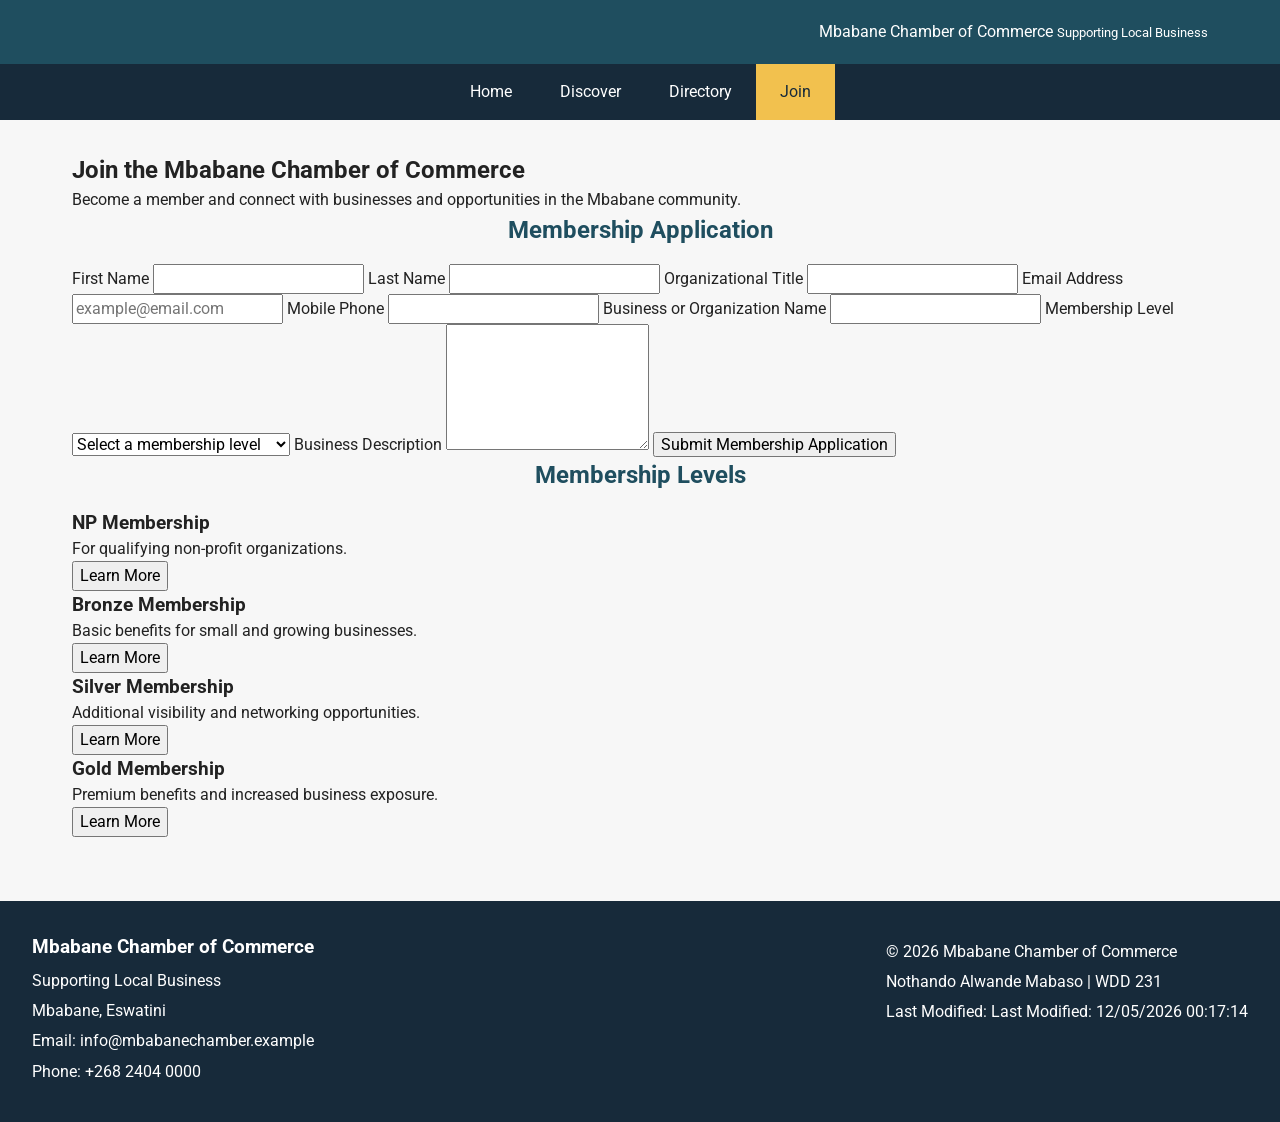
<file: chamber/join.html>
<!DOCTYPE html>
<html lang="en">

<head>
    <meta charset="UTF-8">
    <meta name="viewport" content="width=device-width, initial-scale=1.0">

    <meta name="description"
        content="Join the Mbabane Chamber of Commerce and connect with local businesses and opportunities in Mbabane, Eswatini.">

    <meta name="author" content="Nothando Alwande Mabaso">

    <meta property="og:title" content="Mbabane Chamber of Commerce | Join">
    <meta property="og:description"
        content="Join the Mbabane Chamber of Commerce and connect with local businesses in Mbabane, Eswatini.">
    <meta property="og:type" content="website">
    <meta property="og:url" content="https://lwande01-nm.github.io/wdd231/chamber/join.html">
    <meta property="og:image"
        content="https://lwande01-nm.github.io/wdd231/chamber/images/business1.svg">

    <title>Mbabane Chamber of Commerce | Join</title>

    <!-- Google Fonts -->
    <link rel="preconnect" href="https://fonts.googleapis.com">
    <link rel="preconnect" href="https://fonts.gstatic.com" crossorigin>
    <link href="https://fonts.googleapis.com/css2?family=Roboto:wght@400;500;700&display=swap" rel="stylesheet">

    <!-- CSS -->
    <link rel="stylesheet" href="styles/normalize.css">
    <link rel="stylesheet" href="styles/small.css">
    <link rel="stylesheet" href="styles/larger.css">

    <link rel="icon" href="images/favicon.svg">

    <script src="scripts/join.js" defer></script>
</head>

<body>

    <header>

        <div class="header-content">

            <a href="index.html" class="logo-link">
                <img src="images/logo.svg" alt="Mbabane Chamber of Commerce logo">
            </a>

            <div class="site-title">
                <span>Mbabane Chamber of Commerce</span>
                <small>Supporting Local Business</small>
            </div>

            <button id="menu-button" aria-label="Open navigation menu" aria-expanded="false">
                ☰
            </button>

        </div>

        <nav id="main-nav">
            <a href="index.html">Home</a>
            <a href="discover.html">Discover</a>
            <a href="directory.html">Directory</a>
            <a href="join.html" class="active">Join</a>
        </nav>

    </header>


    <main>

        <section class="page-heading">
            <h1>Join the Mbabane Chamber of Commerce</h1>
            <p>
                Become a member and connect with businesses and opportunities
                in the Mbabane community.
            </p>
        </section>


        <section class="join-content">

            <div class="join-form-section">

                <h2>Membership Application</h2>

                <form method="get" action="thankyou.html">

                    <label for="first-name">
                        First Name
                        <input
                            type="text"
                            id="first-name"
                            name="firstName"
                            title="Enter your first name"
                            autocomplete="given-name"
                            required>
                    </label>


                    <label for="last-name">
                        Last Name
                        <input
                            type="text"
                            id="last-name"
                            name="lastName"
                            title="Enter your last name"
                            autocomplete="family-name"
                            required>
                    </label>


                    <label for="title">
                        Organizational Title
                        <input
                            type="text"
                            id="title"
                            name="organizationTitle"
                            title="Enter your organizational title"
                            autocomplete="organization-title"
                            pattern="[A-Za-z\s\-]{7,}"
                            required>
                    </label>


                    <label for="email">
                        Email Address
                        <input
                            type="email"
                            id="email"
                            name="email"
                            title="Enter your email address"
                            autocomplete="email"
                            placeholder="example@email.com"
                            required>
                    </label>


                    <label for="phone">
                        Mobile Phone
                        <input
                            type="tel"
                            id="phone"
                            name="phone"
                            title="Enter your phone number"
                            autocomplete="tel"
                            required>
                    </label>


                    <label for="business-name">
                        Business or Organization Name
                        <input
                            type="text"
                            id="business-name"
                            name="organization"
                            title="Enter your business or organization name"
                            autocomplete="organization"
                            required>
                    </label>


                    <label for="membership">
                        Membership Level
                        <select id="membership" name="membership" required>

                            <option value="" disabled selected>
                                Select a membership level
                            </option>

                            <option value="np">
                                NP Membership - Non-Profit
                            </option>

                            <option value="bronze">
                                Bronze Membership
                            </option>

                            <option value="silver">
                                Silver Membership
                            </option>

                            <option value="gold">
                                Gold Membership
                            </option>

                        </select>
                    </label>


                    <label for="description">
                        Business Description

                        <textarea
                            id="description"
                            name="description"
                            title="Describe your business or organization"
                            rows="5"></textarea>
                    </label>


                    <input
                        type="hidden"
                        name="timestamp"
                        id="timestamp"
                        value="">


                    <input
                        type="submit"
                        value="Submit Membership Application">

                </form>

            </div>


            <div class="membership-levels">

                <h2>Membership Levels</h2>


                <article class="membership-card">

                    <h3>NP Membership</h3>

                    <p>
                        For qualifying non-profit organizations.
                    </p>

                    <button type="button" onclick="openModal('np-modal')">
                        Learn More
                    </button>

                </article>


                <article class="membership-card">

                    <h3>Bronze Membership</h3>

                    <p>
                        Basic benefits for small and growing businesses.
                    </p>

                    <button type="button" onclick="openModal('bronze-modal')">
                        Learn More
                    </button>

                </article>


                <article class="membership-card">

                    <h3>Silver Membership</h3>

                    <p>
                        Additional visibility and networking opportunities.
                    </p>

                    <button type="button" onclick="openModal('silver-modal')">
                        Learn More
                    </button>

                </article>


                <article class="membership-card">

                    <h3>Gold Membership</h3>

                    <p>
                        Premium benefits and increased business exposure.
                    </p>

                    <button type="button" onclick="openModal('gold-modal')">
                        Learn More
                    </button>

                </article>

            </div>

        </section>


        <!-- Membership Modals -->

        <dialog id="np-modal">
            <h2>NP Membership</h2>

            <p>
                NP Membership is designed for qualifying non-profit
                organizations and community groups.
            </p>

            <button type="button" onclick="closeModal('np-modal')">
                Close
            </button>
        </dialog>


        <dialog id="bronze-modal">
            <h2>Bronze Membership</h2>

            <p>
                Bronze Membership provides basic chamber benefits,
                networking opportunities, and business resources.
            </p>

            <button type="button" onclick="closeModal('bronze-modal')">
                Close
            </button>
        </dialog>


        <dialog id="silver-modal">
            <h2>Silver Membership</h2>

            <p>
                Silver Membership provides additional promotional,
                networking, and business development opportunities.
            </p>

            <button type="button" onclick="closeModal('silver-modal')">
                Close
            </button>
        </dialog>


        <dialog id="gold-modal">
            <h2>Gold Membership</h2>

            <p>
                Gold Membership provides premium promotional opportunities,
                increased visibility, and additional chamber benefits.
            </p>

            <button type="button" onclick="closeModal('gold-modal')">
                Close
            </button>
        </dialog>

    </main>


    <footer>

        <div class="footer-contact">

            <h2>Mbabane Chamber of Commerce</h2>

            <p>
                Supporting Local Business
            </p>

            <p>
                Mbabane, Eswatini
            </p>

            <p>
                Email: info@mbabanechamber.example
            </p>

            <p>
                Phone: +268 2404 0000
            </p>

        </div>


        <div class="footer-bottom">

            <p>
                &copy; <span id="current-year"></span>
                Mbabane Chamber of Commerce
            </p>

            <p>
                Nothando Alwande Mabaso | WDD 231
            </p>

            <p>
                Last Modified:
                <span id="last-modified"></span>
            </p>

        </div>

    </footer>

</body>

</html>
</file>
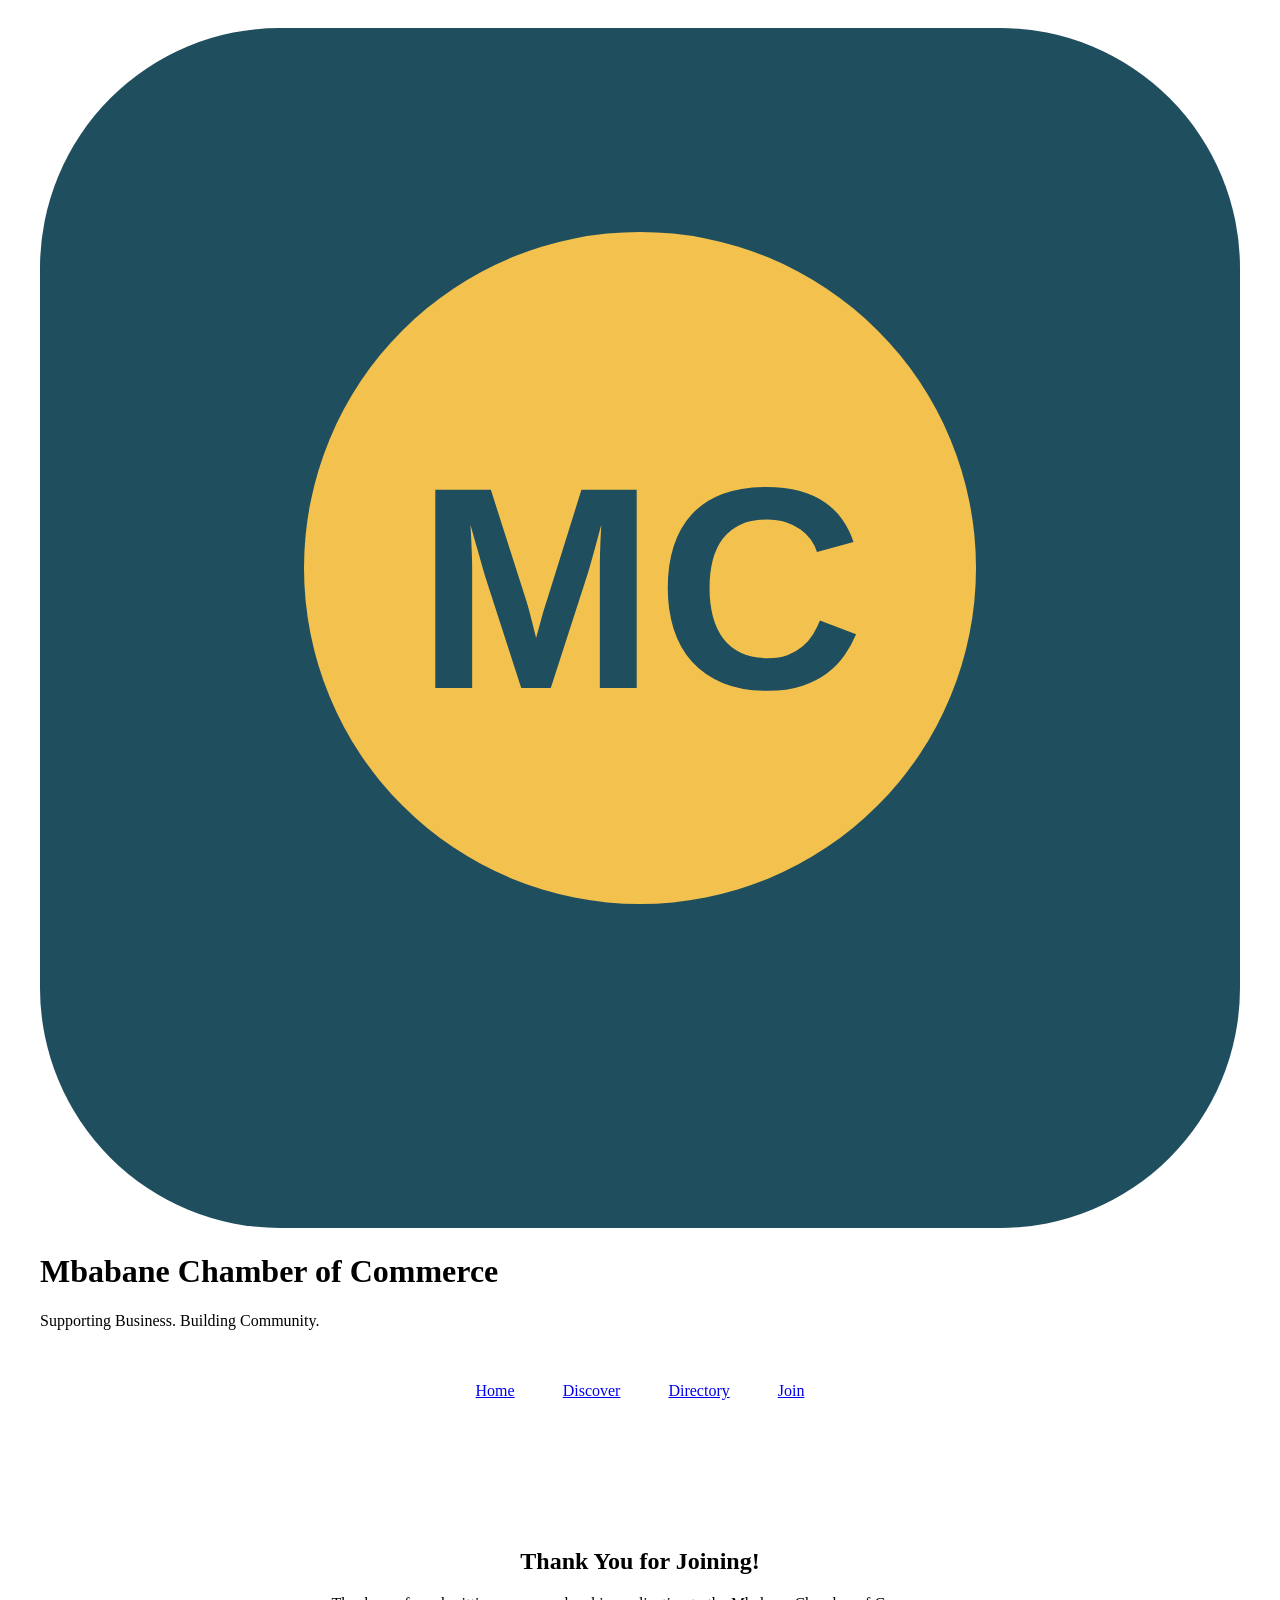
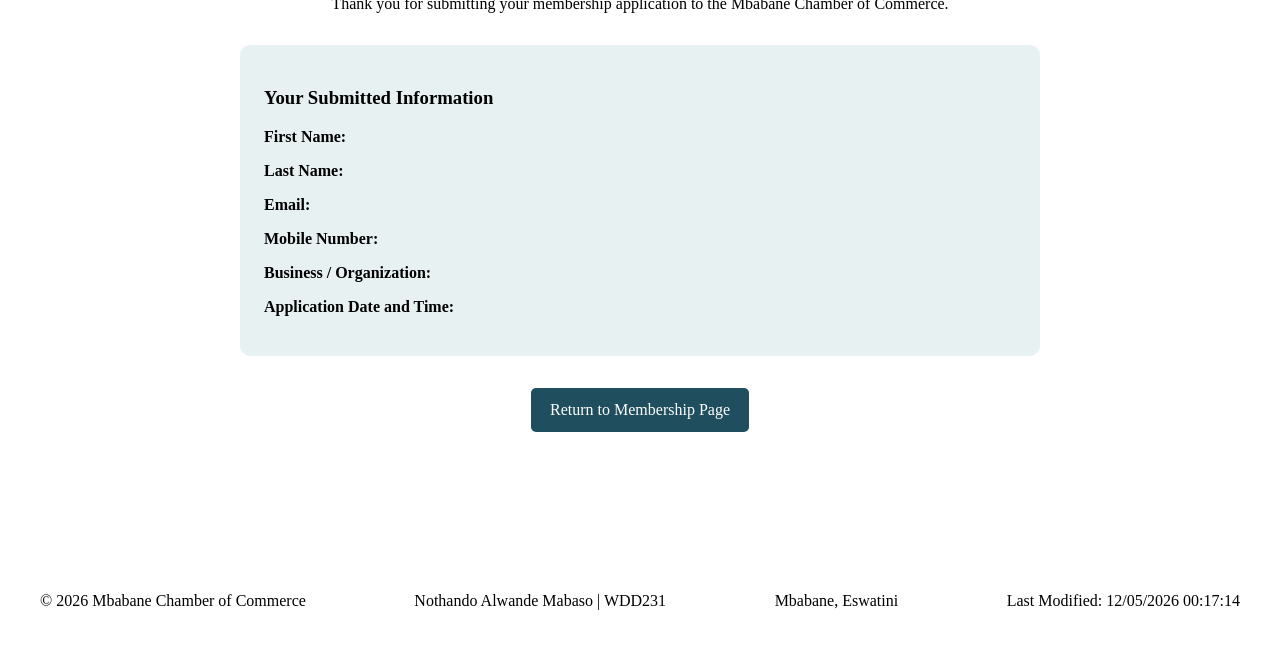
<file: chamber/thankyou.html>
<!DOCTYPE html>
<html lang="en-US">
<head>
    <meta charset="UTF-8">
    <meta name="viewport" content="width=device-width, initial-scale=1.0">

    <meta name="description" content="Thank you for applying for membership with the Mbabane Chamber of Commerce.">
    <meta name="author" content="Nothando Alwande Mabaso">

    <title>Thank You | Mbabane Chamber of Commerce</title>

    <link rel="icon" href="images/favicon.svg">
    <link rel="stylesheet" href="styles/base.css">
    <link rel="stylesheet" href="styles/larger.css">

    <script src="scripts/join.js" defer></script>
</head>

<body>

    <header>
        <div class="header-content">
            <div class="site-branding">
                <img src="images/favicon.svg" alt="Mbabane Chamber of Commerce logo">
                <div>
                    <h1>Mbabane Chamber of Commerce</h1>
                    <p>Supporting Business. Building Community.</p>
                </div>
            </div>

            <button id="menu-button" aria-label="Open navigation menu">☰</button>
        </div>

        <nav id="main-nav">
            <a href="index.html">Home</a>
            <a href="discover.html">Discover</a>
            <a href="directory.html">Directory</a>
            <a href="join.html">Join</a>
        </nav>
    </header>

    <main>
        <section class="thank-you">
            <h2>Thank You for Joining!</h2>

            <p>
                Thank you for submitting your membership application
                to the Mbabane Chamber of Commerce.
            </p>

            <div class="submitted-information">
                <h3>Your Submitted Information</h3>

                <p>
                    <strong>First Name:</strong>
                    <span id="display-first-name"></span>
                </p>

                <p>
                    <strong>Last Name:</strong>
                    <span id="display-last-name"></span>
                </p>

                <p>
                    <strong>Email:</strong>
                    <span id="display-email"></span>
                </p>

                <p>
                    <strong>Mobile Number:</strong>
                    <span id="display-phone"></span>
                </p>

                <p>
                    <strong>Business / Organization:</strong>
                    <span id="display-organization"></span>
                </p>

                <p>
                    <strong>Application Date and Time:</strong>
                    <span id="display-timestamp"></span>
                </p>
            </div>

            <a class="return-link" href="join.html">
                Return to Membership Page
            </a>
        </section>
    </main>

    <footer>
        <p>&copy; <span id="current-year"></span> Mbabane Chamber of Commerce</p>
        <p>Nothando Alwande Mabaso | WDD231</p>
        <p>Mbabane, Eswatini</p>
        <p id="last-modified"></p>
    </footer>

</body>
</html>
</file>
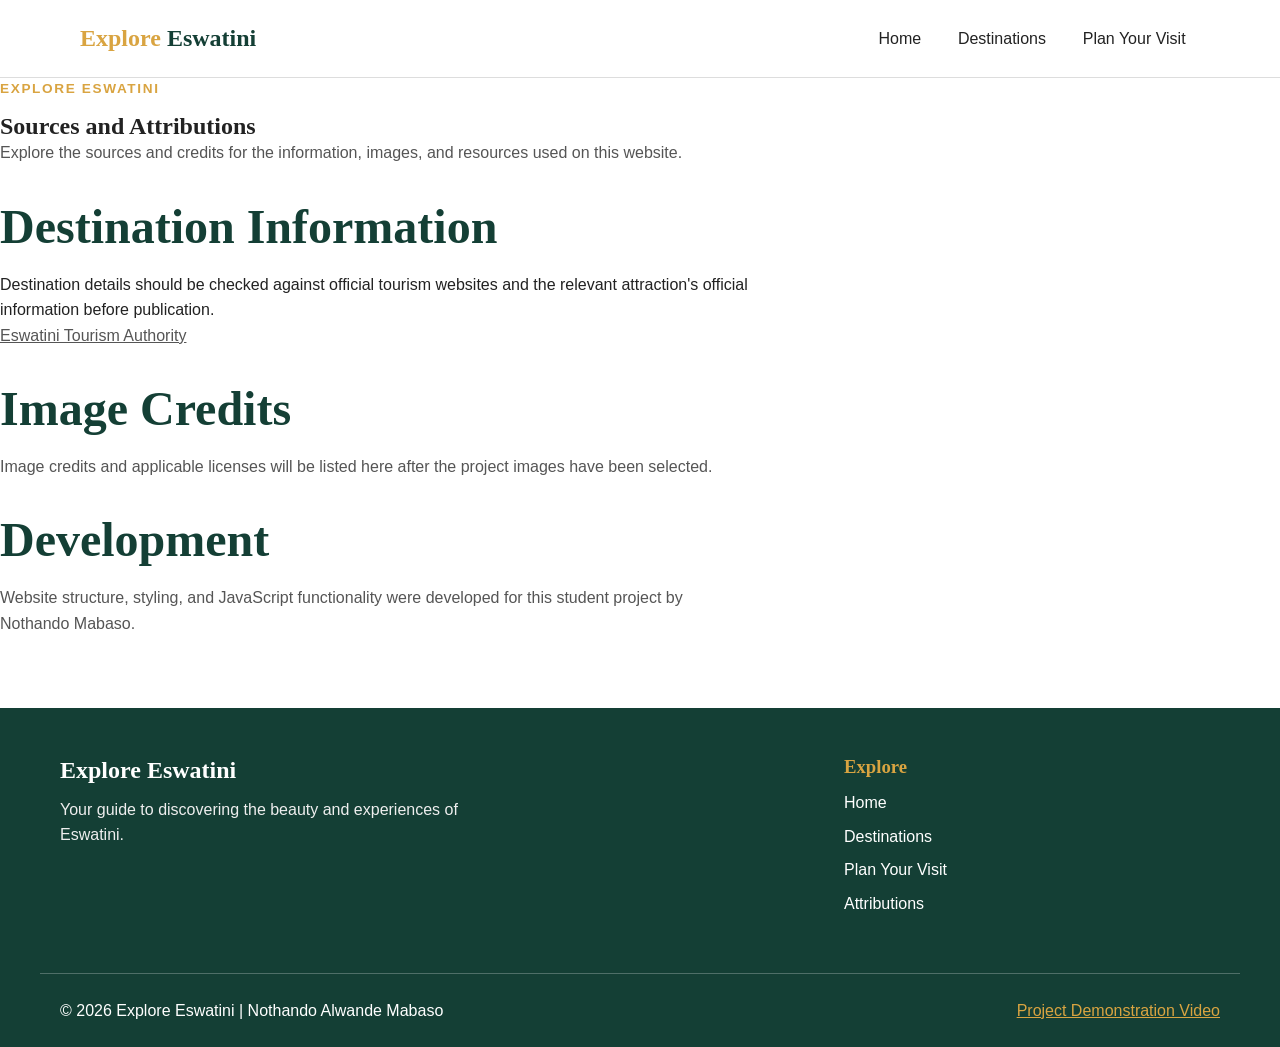
<file: finalproject/attributions.html>
<!DOCTYPE html>
<html lang="en">
<head>
    <meta charset="UTF-8">
    <meta name="viewport" content="width=device-width, initial-scale=1.0">

    <title>Sources and Attributions | Explore Eswatini</title>

    <meta
        name="description"
        content="Explore the sources, image credits, and resources used to create the Explore Eswatini travel guide."
    >
    <meta name="author" content="Nothando Alwande Mabaso">

    <!-- Open Graph Metadata -->
    <meta
        property="og:title"
        content="Sources and Attributions | Explore Eswatini"
    >
    <meta
        property="og:description"
        content="Find the image credits, destination information sources, and resources used in the Explore Eswatini travel guide."
    >
    <meta property="og:type" content="website">
    <meta
        property="og:url"
        content="https://lwande01-nm.github.io/wdd231/finalproject/attributions.html"
    >
    <meta
        property="og:image"
        content="images/explore-eswatini.jpg"
    >

    <!-- Favicon -->
<link
    rel="icon"
    href="images/favicon.png"
    type="image/png"
>

    <!-- Stylesheet -->
    <link rel="stylesheet" href="css/style.css">
</head>

<body>

    <header>
        <div class="site-header">

            <a href="index.html" class="logo">
                <span>Explore</span> Eswatini
            </a>

            <button
                class="menu-button"
                id="menu-button"
                type="button"
                aria-label="Open navigation menu"
                aria-expanded="false"
                aria-controls="main-navigation"
            >
                ☰
            </button>

            <nav id="main-navigation" class="navigation">
                <ul>
                    <li><a href="index.html">Home</a></li>
                    <li><a href="destinations.html">Destinations</a></li>
                    <li><a href="visit.html">Plan Your Visit</a></li>
                </ul>
            </nav>

        </div>
    </header>

    <main>

        <section class="page-hero">
            <div class="section-heading">

                <p class="eyebrow">Explore Eswatini</p>

                <h1>Sources and Attributions</h1>

                <p>
                    Explore the sources and credits for the information,
                    images, and resources used on this website.
                </p>

            </div>
        </section>

        <section class="visit-section">

            <div class="section-heading">

                <h2>Destination Information</h2>

                <p>
                    Destination details should be checked against official
                    tourism websites and the relevant attraction's official
                    information before publication.
                </p>

                <p>
                    <a
                        href="https://www.thekingdomofeswatini.com/"
                        target="_blank"
                        rel="noopener noreferrer"
                    >
                        Eswatini Tourism Authority
                    </a>
                </p>

            </div>

            <div class="section-heading">

                <h2>Image Credits</h2>

                <p>
                    Image credits and applicable licenses will be listed
                    here after the project images have been selected.
                </p>

            </div>

            <div class="section-heading">

                <h2>Development</h2>

                <p>
                    Website structure, styling, and JavaScript functionality
                    were developed for this student project by Nothando
                    Mabaso.
                </p>

            </div>

        </section>

    </main>

    <footer>

        <div class="footer-content">

            <div class="footer-brand">

                <h2>Explore Eswatini</h2>

                <p>
                    Your guide to discovering the beauty and experiences
                    of Eswatini.
                </p>

            </div>

            <div class="footer-links">

                <h3>Explore</h3>

                <ul>
                    <li><a href="index.html">Home</a></li>
                    <li><a href="destinations.html">Destinations</a></li>
                    <li><a href="visit.html">Plan Your Visit</a></li>
                    <li>
                        <a href="attributions.html" aria-current="page">
                            Attributions
                        </a>
                    </li>
                </ul>

            </div>

        </div>

        <div class="footer-bottom">

            <p>
                &copy; <span id="current-year"></span>
                Explore Eswatini | Nothando Alwande Mabaso
            </p>

            <p>
                <a href="#" id="video-link">
                    Project Demonstration Video
                </a>
            </p>

        </div>

    </footer>

    <script>
        document.querySelector("#current-year").textContent =
            new Date().getFullYear();

        const menuButton = document.querySelector("#menu-button");
        const navigation = document.querySelector("#main-navigation");

        menuButton.addEventListener("click", () => {
            const isOpen = navigation.classList.toggle("open");

            menuButton.setAttribute("aria-expanded", isOpen);

            menuButton.setAttribute(
                "aria-label",
                isOpen
                    ? "Close navigation menu"
                    : "Open navigation menu"
            );

            menuButton.textContent = isOpen ? "✕" : "☰";
        });
    </script>

</body>
</html>
</file>
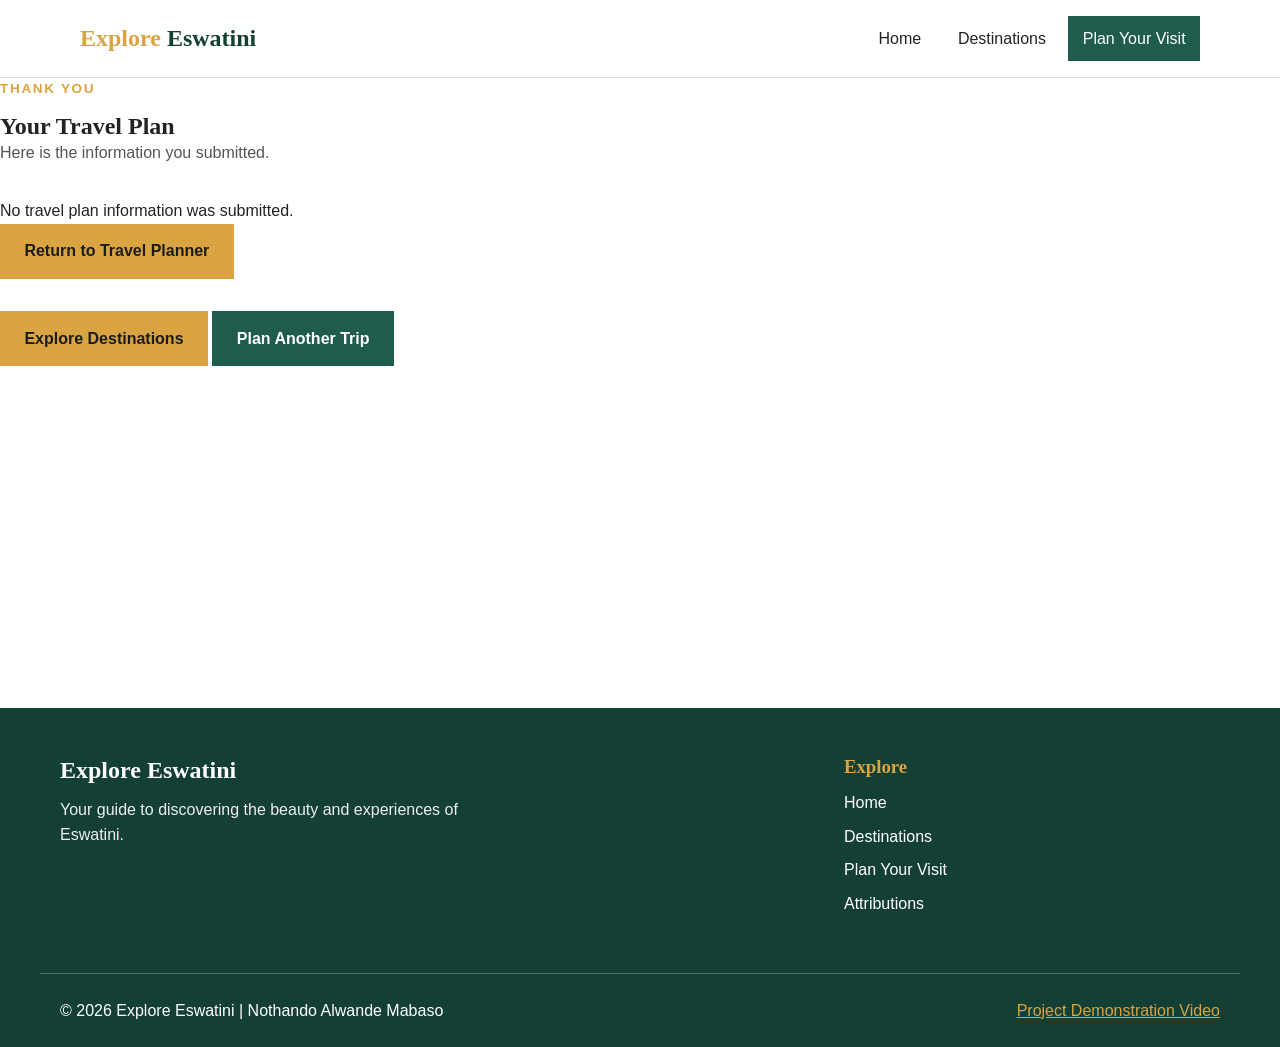
<file: finalproject/form-action.html>
<!DOCTYPE html>
<html lang="en">
<head>
    <meta charset="UTF-8">
    <meta name="viewport" content="width=device-width, initial-scale=1.0">

    <title>Travel Plan Submitted | Explore Eswatini</title>

    <meta
        name="description"
        content="Review your submitted travel preferences and continue planning your Eswatini adventure with Explore Eswatini."
    >
    <meta name="author" content="Nothando AlwandeMabaso">

    <!-- Open Graph Metadata -->
    <meta
        property="og:title"
        content="Travel Plan Submitted | Explore Eswatini"
    >
    <meta
        property="og:description"
        content="Review your travel preferences and continue planning your next adventure across Eswatini's nature, wildlife, culture, and attractions."
    >
    <meta property="og:type" content="website">
    <meta
        property="og:url"
        content="https://lwande01-nm.github.io/wdd231/finalproject/form-action.html"
    >
    <meta
        property="og:image"
        content="images/explore-eswatini.jpg"
    >

    <!-- Favicon -->
    <link
    rel="icon"
    href="images/favicon.png"
    type="image/png"
>

    <!-- Stylesheet -->
    <link rel="stylesheet" href="css/style.css">

    <!-- JavaScript Module -->
    <script type="module" src="js/form-action.js"></script>
</head>

<body>

    <header>
        <div class="site-header">

            <a href="index.html" class="logo">
                <span>Explore</span> Eswatini
            </a>

            <button
                class="menu-button"
                id="menu-button"
                type="button"
                aria-label="Open navigation menu"
                aria-expanded="false"
                aria-controls="main-navigation"
            >
                ☰
            </button>

            <nav id="main-navigation" class="navigation">
                <ul>
                    <li><a href="index.html">Home</a></li>

                    <li>
                        <a href="destinations.html">Destinations</a>
                    </li>

                    <li>
                        <a href="visit.html" class="active">
                            Plan Your Visit
                        </a>
                    </li>
                </ul>
            </nav>

        </div>
    </header>

    <main>

        <section class="form-results">

            <div class="section-heading">

                <p class="eyebrow">Thank You</p>

                <h1>Your Travel Plan</h1>

                <p>
                    Here is the information you submitted.
                </p>

            </div>

            <div
                id="form-results"
                class="results-card"
                aria-live="polite"
            >
                <!-- JavaScript displays submitted information here -->
            </div>

            <div class="section-link">

                <a href="destinations.html" class="button">
                    Explore Destinations
                </a>

                <a href="visit.html" class="button secondary-button">
                    Plan Another Trip
                </a>

            </div>

        </section>

    </main>

    <!-- Footer -->
    <footer>

        <div class="footer-content">

            <div class="footer-brand">

                <h2>Explore Eswatini</h2>

                <p>
                    Your guide to discovering the beauty and experiences
                    of Eswatini.
                </p>

            </div>

            <div class="footer-links">

                <h3>Explore</h3>

                <ul>
                    <li><a href="index.html">Home</a></li>
                    <li><a href="destinations.html">Destinations</a></li>
                    <li><a href="visit.html">Plan Your Visit</a></li>
                    <li><a href="attributions.html">Attributions</a></li>
                </ul>

            </div>

        </div>

        <div class="footer-bottom">

            <p>
                &copy; <span id="current-year"></span>
                Explore Eswatini | Nothando Alwande Mabaso
            </p>

            <p>
                <a href="#" id="video-link">
                    Project Demonstration Video
                </a>
            </p>

        </div>

    </footer>

</body>
</html>
</file>
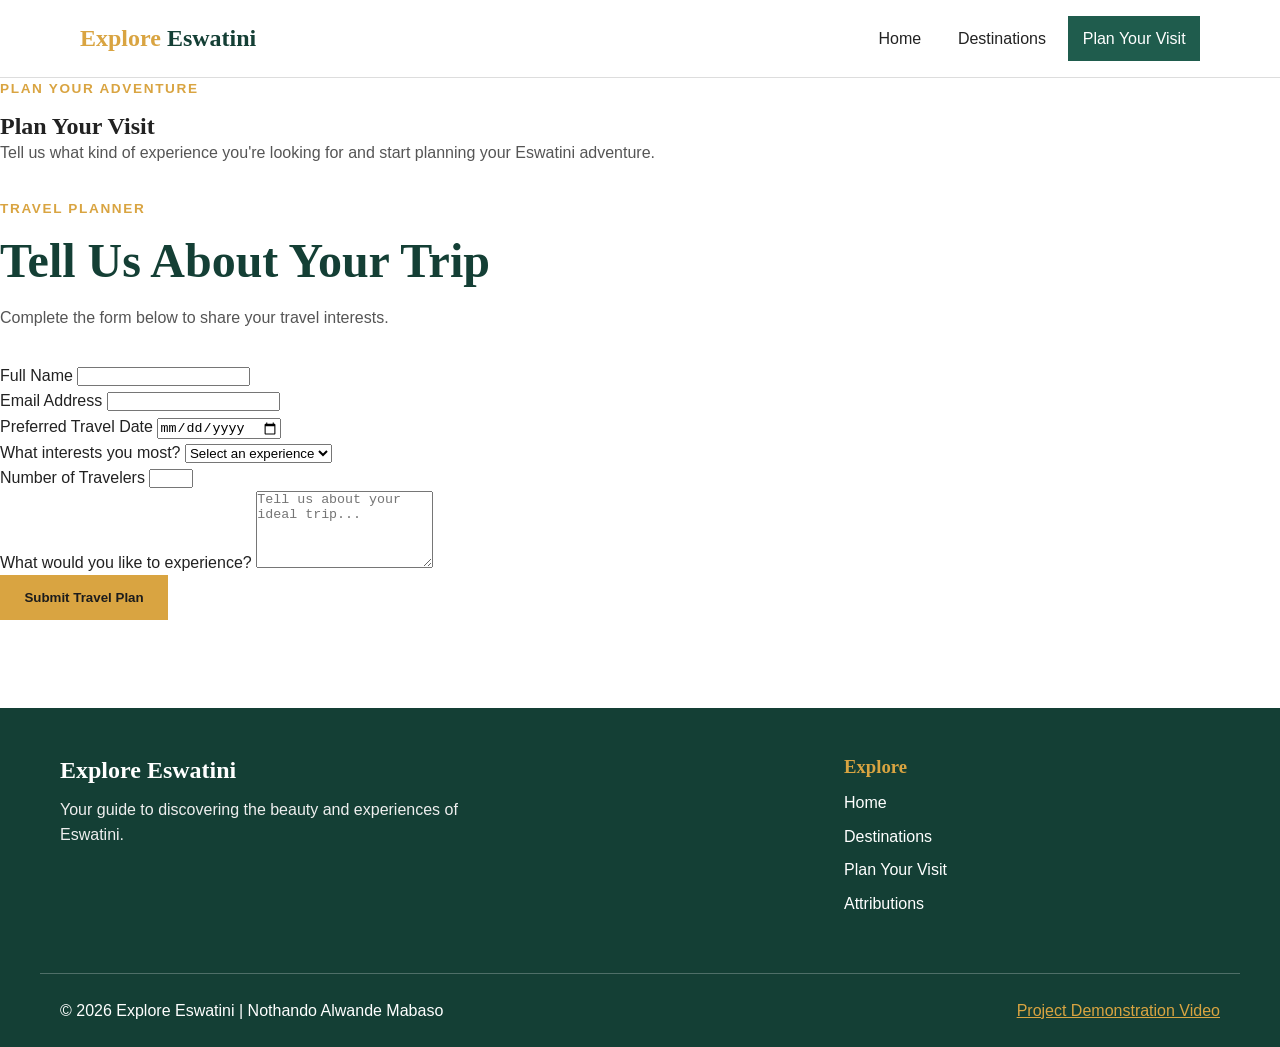
<file: finalproject/visit.html>
<!DOCTYPE html>
<html lang="en">
<head>
    <meta charset="UTF-8">
    <meta name="viewport" content="width=device-width, initial-scale=1.0">

    <title>Plan Your Visit to Eswatini | Travel Planner</title>

    <meta
        name="description"
        content="Plan your Eswatini adventure by sharing your travel interests, preferred dates, and favorite experiences."
    >
    <meta name="author" content="Nothando Alwande Mabaso">

    <!-- Open Graph Metadata -->
    <meta
        property="og:title"
        content="Plan Your Visit to Eswatini | Travel Planner"
    >
    <meta
        property="og:description"
        content="Start planning your Eswatini adventure. Share your travel interests and discover nature, wildlife, culture, and outdoor experiences."
    >
    <meta property="og:type" content="website">
    <meta
        property="og:url"
        content="https://lwande01-nm.github.io/wdd231/finalproject/visit.html"
    >
    <meta
        property="og:image"
        content="images/explore-eswatini.jpg"
    >

    <!-- Favicon -->
    <link
    rel="icon"
    href="images/favicon.png"
    type="image/png"
>

    <!-- Stylesheet -->
    <link rel="stylesheet" href="css/style.css">

    <!-- JavaScript Module -->
    <script type="module" src="js/visit.js"></script>
</head>

<body>

    <header>
        <div class="site-header">

            <a href="index.html" class="logo">
                <span>Explore</span> Eswatini
            </a>

            <button
                class="menu-button"
                id="menu-button"
                type="button"
                aria-label="Open navigation menu"
                aria-expanded="false"
                aria-controls="main-navigation"
            >
                ☰
            </button>

            <nav id="main-navigation" class="navigation">
                <ul>
                    <li>
                        <a href="index.html">Home</a>
                    </li>

                    <li>
                        <a href="destinations.html">Destinations</a>
                    </li>

                    <li>
                        <a
                            href="visit.html"
                            class="active"
                            aria-current="page"
                        >
                            Plan Your Visit
                        </a>
                    </li>
                </ul>
            </nav>

        </div>
    </header>

    <main>

        <!-- Page Introduction -->
        <section class="page-hero">
            <div class="section-heading">

                <p class="eyebrow">Plan Your Adventure</p>

                <h1>Plan Your Visit</h1>

                <p>
                    Tell us what kind of experience you're looking for
                    and start planning your Eswatini adventure.
                </p>

            </div>
        </section>

        <!-- Travel Planner Form -->
        <section class="visit-section">

            <div class="section-heading">

                <p class="eyebrow">Travel Planner</p>

                <h2>Tell Us About Your Trip</h2>

                <p>
                    Complete the form below to share your travel interests.
                </p>

            </div>

            <form
                class="travel-form"
                action="form-action.html"
                method="get"
            >

                <div class="form-group">
                    <label for="name">Full Name</label>

                    <input
                        type="text"
                        id="name"
                        name="name"
                        autocomplete="name"
                        required
                    >
                </div>

                <div class="form-group">
                    <label for="email">Email Address</label>

                    <input
                        type="email"
                        id="email"
                        name="email"
                        autocomplete="email"
                        required
                    >
                </div>

                <div class="form-group">
                    <label for="travel-date">
                        Preferred Travel Date
                    </label>

                    <input
                        type="date"
                        id="travel-date"
                        name="travel-date"
                    >
                </div>

                <div class="form-group">
                    <label for="experience">
                        What interests you most?
                    </label>

                    <select
                        id="experience"
                        name="experience"
                        required
                    >
                        <option value="">Select an experience</option>
                        <option value="nature">Nature</option>
                        <option value="wildlife">Wildlife</option>
                        <option value="culture">Culture</option>
                        <option value="adventure">Adventure</option>
                    </select>
                </div>

                <div class="form-group">
                    <label for="travelers">
                        Number of Travelers
                    </label>

                    <input
                        type="number"
                        id="travelers"
                        name="travelers"
                        min="1"
                        max="20"
                        required
                    >
                </div>

                <div class="form-group">
                    <label for="message">
                        What would you like to experience?
                    </label>

                    <textarea
                        id="message"
                        name="message"
                        rows="5"
                        placeholder="Tell us about your ideal trip..."
                    ></textarea>
                </div>

                <button class="button" type="submit">
                    Submit Travel Plan
                </button>

            </form>

        </section>

    </main>

    <!-- Footer -->
    <footer>

        <div class="footer-content">

            <div class="footer-brand">

                <h2>Explore Eswatini</h2>

                <p>
                    Your guide to discovering the beauty and experiences
                    of Eswatini.
                </p>

            </div>

            <div class="footer-links">

                <h3>Explore</h3>

                <ul>
                    <li><a href="index.html">Home</a></li>
                    <li><a href="destinations.html">Destinations</a></li>

                    <li>
                        <a href="visit.html" aria-current="page">
                            Plan Your Visit
                        </a>
                    </li>

                    <li><a href="attributions.html">Attributions</a></li>
                </ul>

            </div>

        </div>

        <div class="footer-bottom">

            <p>
                &copy; <span id="current-year"></span>
                Explore Eswatini | Nothando Alwande Mabaso
            </p>

            <p>
                <a href="#" id="video-link">
                    Project Demonstration Video
                </a>
            </p>

        </div>

    </footer>

</body>
</html>
</file>
<file: styles/small.css>
/* ===== Base Styles ===== */

* {
    box-sizing: border-box;
}

body {
    margin: 0;
    font-family: "Roboto", sans-serif;
    line-height: 1.6;
    color: #222;
    background-color: #f5f5f5;
}

img {
    max-width: 100%;
    height: auto;
}

main {
    max-width: 1200px;
    margin: 0 auto;
    padding: 1rem;
}


/* ===== Header ===== */

header {
    background-color: #1d3557;
    color: white;
}

.header-content {
    display: flex;
    align-items: center;
    padding: 1rem;
}

.header-content img {
    width: 50px;
    height: 50px;
}

.header-content span {
    flex-grow: 1;
    margin-left: 0.75rem;
    font-size: 1.2rem;
    font-weight: 700;
}

#menuButton {
    display: block;
    padding: 0.5rem;
    border: none;
    background: none;
    color: white;
    font-size: 1.8rem;
    cursor: pointer;
}


/* ===== Navigation ===== */

nav {
    display: none;
    flex-direction: column;
}

nav.open {
    display: flex;
}

nav a {
    padding: 1rem;
    border-top: 1px solid rgba(255, 255, 255, 0.2);
    color: white;
    text-align: center;
    text-decoration: none;
    font-weight: 500;
}

nav a:hover {
    background-color: #457b9d;
}

nav a.active {
    background-color: #e63946;
}


/* ===== Main Content ===== */

h1 {
    margin-bottom: 1.5rem;
    color: #1d3557;
}

h2 {
    margin: 0;
}

section {
    margin-bottom: 1.5rem;
    overflow: hidden;
    border: 1px solid #ddd;
    border-radius: 8px;
    background-color: white;
}

section h2 {
    padding: 0.8rem 1rem;
    background-color: #1d3557;
    color: white;
}

section p {
    padding: 0 1rem;
}


/* ===== Student Photo ===== */

.photo img {
    display: block;
    width: 100%;
    padding: 1rem;
}


/* ===== Course Buttons ===== */

.course-buttons {
    display: flex;
    flex-direction: column;
    gap: 0.5rem;
    padding: 1rem;
}

.course-buttons button {
    padding: 0.75rem;
    border: none;
    border-radius: 5px;
    background-color: #457b9d;
    color: white;
    font-family: inherit;
    font-size: 1rem;
    cursor: pointer;
}

.course-buttons button:hover {
    background-color: #1d3557;
}

#creditTotal {
    padding: 0 1rem;
    font-weight: 700;
}


/* ===== Course Cards ===== */

#courseContainer {
    display: grid;
    grid-template-columns: 1fr;
    gap: 1rem;
    padding: 1rem;
}

.course-card {
    padding: 1rem;
    border: 2px solid #457b9d;
    border-radius: 8px;
    background-color: #f8f9fa;
    text-align: center;
}

.course-card h3 {
    margin-top: 0;
    color: #1d3557;
}

.course-card.completed {
    border-color: #2d6a4f;
    background-color: #d8f3dc;
}

.course-card.completed h3 {
    color: #2d6a4f;
}


/* ===== Footer ===== */

footer {
    margin-top: 2rem;
    padding: 1.5rem 1rem;
    background-color: #1d3557;
    color: white;
    text-align: center;
}

footer p {
    margin: 0.75rem 0;
}

.social-links {
    display: flex;
    justify-content: center;
    flex-wrap: wrap;
    gap: 1rem;
    margin-bottom: 1rem;
}

.social-links a {
    color: white;
    text-decoration: none;
}

.social-links a:hover {
    text-decoration: underline;
}


/* ===== Very Small Screens ===== */

@media screen and (max-width: 319px) {
    body {
        min-width: 320px;
    }
}
</file>
<file: styles/larger.css>
/* ===== Larger Screen Styles ===== */

@media screen and (min-width: 700px) {

    /* Header */

    #menuButton {
        display: none;
    }

    .header-content {
        max-width: 1200px;
        margin: 0 auto;
        padding: 1rem 2rem;
    }


    /* Navigation */

    nav {
        display: flex;
        flex-direction: row;
        justify-content: center;
    }

    nav a {
        padding: 1rem 2rem;
        border-top: none;
    }


    /* Main */

    main {
        padding: 2rem;
    }


    /* Course Buttons */

    .course-buttons {
        flex-direction: row;
        justify-content: center;
    }

    .course-buttons button {
        flex: 1;
        max-width: 200px;
    }


    /* Course Cards */

    #courseContainer {
        grid-template-columns: repeat(2, 1fr);
    }


    /* Student Photo */

    .photo img {
        max-width: 500px;
        margin: 0 auto;
    }
}


/* ===== Large Desktop Screens ===== */

@media screen and (min-width: 1000px) {

    main {
        display: grid;
        grid-template-columns: 1fr 1fr;
        gap: 1.5rem;
    }

    main h1 {
        grid-column: 1 / -1;
    }

    .about {
        grid-column: 1 / 2;
    }

    .photo {
        grid-column: 2 / 3;
    }

    .certificate {
        grid-column: 1 / -1;
    }

    #courseContainer {
        grid-template-columns: repeat(3, 1fr);
    }
}
</file>
<file: chamber/styles/small.css>
/* =========================
   Mbabane Chamber of Commerce
   Small Screen / Mobile
   ========================= */

:root {
    --primary-color: #1f4e5f;
    --secondary-color: #f2c14e;
    --accent-color: #e8f1f2;
    --dark-color: #172a3a;
    --light-color: #ffffff;
    --text-color: #222222;
    --border-color: #d9d9d9;
}

* {
    box-sizing: border-box;
}

body {
    margin: 0;
    font-family: "Roboto", sans-serif;
    color: var(--text-color);
    background-color: #f7f7f7;
    line-height: 1.5;
}

/* =========================
   Header
   ========================= */

header {
    background-color: var(--primary-color);
    color: var(--light-color);
}

.header-content {
    display: flex;
    align-items: center;
    justify-content: space-between;
    gap: 1rem;
    padding: 1rem;
}

.brand {
    display: flex;
    align-items: center;
    gap: 0.75rem;
}

.brand img {
    width: 60px;
    height: 60px;
    object-fit: contain;
}

.brand p {
    margin: 0.1rem 0;
    font-size: 0.8rem;
}

.brand .site-title {
    font-size: 1.05rem;
    font-weight: 700;
}

/* =========================
   Mobile Menu Button
   ========================= */

#menu-button {
    background: transparent;
    border: 2px solid white;
    border-radius: 5px;
    color: white;
    font-size: 1.6rem;
    line-height: 1;
    padding: 0.4rem 0.6rem;
    cursor: pointer;
}

#menu-button:hover {
    background-color: var(--secondary-color);
    color: var(--dark-color);
}

/* =========================
   Navigation
   ========================= */

nav {
    display: none;
    flex-direction: column;
    background-color: var(--dark-color);
}

nav.open {
    display: flex;
}

nav a {
    display: block;
    padding: 0.9rem 1rem;
    color: white;
    text-decoration: none;
    border-top: 1px solid rgba(255, 255, 255, 0.2);
}

nav a:hover,
nav a.active {
    background-color: var(--secondary-color);
    color: var(--dark-color);
}

/* =========================
   Main
   ========================= */

main {
    width: 100%;
    max-width: 1200px;
    margin: 0 auto;
    padding: 1.25rem 1rem;
}

main > h1 {
    color: var(--primary-color);
    text-align: center;
    font-size: 1.7rem;
    margin: 0 0 1.25rem;
}

main h2 {
    color: var(--primary-color);
    text-align: center;
    margin-top: 0;
    margin-bottom: 1rem;
}

/* =========================
   Hero
   ========================= */

.hero {
    position: relative;
    margin-bottom: 2rem;
    overflow: hidden;
    border-radius: 8px;
    background-color: var(--dark-color);
}

.hero img {
    display: block;
    width: 100%;
    height: auto;
    min-height: 280px;
    object-fit: cover;
}

.hero-content {
    position: absolute;
    left: 1rem;
    right: 1rem;
    bottom: 1rem;
    padding: 1rem;
    border-radius: 6px;
    background-color: rgba(23, 42, 58, 0.9);
    color: white;
}

.hero-content h2 {
    margin: 0 0 0.5rem;
    color: white;
    text-align: left;
    font-size: 1.4rem;
}

.hero-content p {
    margin: 0 0 1rem;
}

.join-button {
    display: inline-block;
    padding: 0.7rem 1rem;
    background-color: var(--secondary-color);
    color: var(--dark-color);
    font-weight: 700;
    text-decoration: none;
    border-radius: 5px;
}

.join-button:hover {
    background-color: white;
}

/* =========================
   Events
   ========================= */

.events {
    margin-bottom: 2rem;
}

.event-list {
    display: grid;
    grid-template-columns: 1fr;
    gap: 1rem;
}

.event-card {
    background-color: white;
    border: 1px solid var(--border-color);
    border-radius: 8px;
    padding: 1rem;
    box-shadow: 0 2px 5px rgba(0, 0, 0, 0.08);
}

.event-card h3 {
    margin-top: 0;
    color: var(--primary-color);
}

.event-card p {
    margin-bottom: 0.6rem;
}

/* =========================
   Weather
   ========================= */

.weather {
    margin-bottom: 2rem;
    padding: 1rem;
    background-color: var(--accent-color);
    border-radius: 8px;
}

.current-weather,
.forecast {
    background-color: white;
    border-radius: 8px;
    padding: 1rem;
    margin-bottom: 1rem;
}

.current-weather h3,
.forecast h3 {
    margin-top: 0;
    color: var(--primary-color);
}

.current-weather p {
    margin: 0.5rem 0;
}

#forecast-container {
    display: grid;
    grid-template-columns: 1fr;
    gap: 0.75rem;
}

.forecast-card {
    border: 1px solid var(--border-color);
    border-radius: 6px;
    padding: 0.8rem;
    background-color: #f9f9f9;
}

.forecast-card h4 {
    margin: 0 0 0.4rem;
    color: var(--primary-color);
}

/* =========================
   Business Spotlights
   ========================= */

.spotlights {
    margin-bottom: 2rem;
}

#spotlight-container {
    display: grid;
    grid-template-columns: 1fr;
    gap: 1rem;
}

.spotlight-card {
    background-color: white;
    border: 1px solid var(--border-color);
    border-radius: 8px;
    padding: 1rem;
    box-shadow: 0 2px 5px rgba(0, 0, 0, 0.08);
}

.spotlight-card img {
    display: block;
    width: 100%;
    height: 120px;
    object-fit: contain;
    margin-bottom: 1rem;
}

.spotlight-card h3 {
    margin-top: 0;
    color: var(--primary-color);
}

.spotlight-card p {
    margin: 0.5rem 0;
}

.spotlight-card a {
    color: var(--primary-color);
    font-weight: 700;
}

.spotlight-card a:hover {
    color: #000000;
}

/* =========================
   Directory Page
   ========================= */

.view-buttons {
    display: flex;
    justify-content: center;
    gap: 0.5rem;
    margin-bottom: 1.5rem;
}

.view-buttons button {
    padding: 0.6rem 1rem;
    border: 1px solid var(--primary-color);
    border-radius: 5px;
    background-color: white;
    color: var(--primary-color);
    cursor: pointer;
}

.view-buttons button:hover {
    background-color: var(--primary-color);
    color: white;
}

.member-grid {
    display: grid;
    grid-template-columns: 1fr;
    gap: 1rem;
}

.member-card {
    background-color: white;
    border: 1px solid var(--border-color);
    border-radius: 8px;
    padding: 1rem;
    box-shadow: 0 2px 5px rgba(0, 0, 0, 0.08);
}

.member-card img {
    display: block;
    width: 100%;
    height: 150px;
    object-fit: contain;
    margin-bottom: 1rem;
}

.member-info h3 {
    color: var(--primary-color);
    margin-top: 0;
}

.member-info p {
    margin-bottom: 0.5rem;
}

.member-info a {
    color: var(--primary-color);
    font-weight: 700;
}

/* =========================
   Directory List View
   ========================= */

.member-list {
    display: flex;
    flex-direction: column;
    gap: 0.5rem;
}

.member-list .member-card {
    border-radius: 6px;
}

.member-list .member-card img {
    display: none;
}

/* =========================
   Footer
   ========================= */

footer {
    margin-top: 2rem;
    padding: 2rem 1rem;
    background-color: var(--dark-color);
    color: white;
    text-align: center;
}

footer h2 {
    color: white;
    font-size: 1.2rem;
}

.footer-contact,
.footer-development {
    margin-bottom: 1rem;
}

footer p {
    margin: 0.4rem 0;
}

footer a {
    color: var(--secondary-color);
}

footer a:hover {
    color: white;
}
</file>
<file: chamber/styles/larger.css>
/* =========================
   Mbabane Chamber of Commerce
   Larger Screen Styles
   ========================= */

@media screen and (min-width: 700px) {

    /* =========================
       Header
       ========================= */

    .header-content {
        max-width: 1200px;
        margin: 0 auto;
        padding: 1.25rem 2rem;
    }

    .brand img {
        width: 75px;
        height: 75px;
    }

    .brand .site-title {
        font-size: 1.5rem;
    }

    .brand p {
        font-size: 0.95rem;
    }

    /* =========================
       Navigation
       ========================= */

    #menu-button {
        display: none;
    }

    nav {
        display: flex;
        flex-direction: row;
        justify-content: center;
        align-items: center;
    }

    nav a {
        border: none;
        padding: 1rem 1.5rem;
    }

    /* =========================
       Main
       ========================= */

    main {
        padding: 2rem;
    }

    main > h1 {
        font-size: 2.2rem;
        margin-bottom: 1.5rem;
    }

    /* =========================
       Hero
       ========================= */

    .hero img {
        min-height: 400px;
        max-height: 500px;
        object-fit: cover;
    }

    .hero-content {
        left: 2rem;
        right: auto;
        bottom: 2rem;
        width: 50%;
        max-width: 550px;
        padding: 1.5rem;
    }

    .hero-content h2 {
        font-size: 2rem;
    }

    /* =========================
       Events
       ========================= */

    .event-list {
        grid-template-columns: repeat(3, 1fr);
    }

    .event-card {
        min-height: 190px;
    }

    /* =========================
       Weather
       ========================= */

    .weather {
        padding: 1.5rem;
    }

    .weather {
        display: grid;
        grid-template-columns: 1fr 2fr;
        gap: 1.5rem;
        align-items: start;
    }

    .weather > h2 {
        grid-column: 1 / -1;
    }

    .current-weather,
    .forecast {
        margin-bottom: 0;
    }

    #forecast-container {
        grid-template-columns: repeat(3, 1fr);
    }

    /* =========================
       Spotlights
       ========================= */

    #spotlight-container {
        grid-template-columns: repeat(3, 1fr);
    }

    .spotlight-card {
        min-height: 350px;
    }

    /* =========================
       Directory
       ========================= */

    .member-grid {
        grid-template-columns: repeat(2, 1fr);
    }

    .member-list .member-card {
        display: flex;
        flex-direction: row;
        align-items: center;
        gap: 1.5rem;
    }

    .member-list .member-card img {
        display: block;
        width: 120px;
        height: 80px;
        margin: 0;
        flex-shrink: 0;
    }

    /* =========================
       Footer
       ========================= */

    footer {
        display: flex;
        justify-content: space-between;
        gap: 2rem;
        max-width: none;
        padding: 2rem;
        text-align: left;
    }

    .footer-contact,
    .footer-development {
        margin-bottom: 0;
    }
}

/* =========================
   Extra Large Screens
   ========================= */

@media screen and (min-width: 1000px) {

    .member-grid {
        grid-template-columns: repeat(3, 1fr);
    }

    .brand .site-title {
        font-size: 1.7rem;
    }

    .hero-content {
        width: 45%;
    }
}
/* =========================
   JOIN PAGE - LARGE SCREENS
========================= */

.join-layout {
    grid-template-columns: 2fr 1fr;
    align-items: start;
}

.membership-cards {
    grid-template-columns: 1fr;
}
</file>
<file: styles/siteplan.css>
/* ================================
   Mbabane Chamber of Commerce
   Site Plan Styles
   ================================ */


/* ---------- Base Styles ---------- */

* {
    box-sizing: border-box;
}

body {
    margin: 0;
    padding: 0;
    background-color: #ffffff;
    color: #1f4e5f;
    font-family: Arial, sans-serif;
    line-height: 1.6;
}


/* ---------- Header ---------- */

header {
    background-color: #1f4e5f;
    color: #ffffff;
    text-align: center;
    padding: 2rem 1rem;
    border-bottom: 8px solid #f2c14e;
}

.header-content {
    max-width: 1000px;
    margin: 0 auto;
}

.site-label {
    margin: 0 0 0.5rem;
    color: #f2c14e;
    font-weight: bold;
    text-transform: uppercase;
    letter-spacing: 0.08rem;
}

header h1 {
    margin: 0;
    font-family: Georgia, serif;
    font-size: 2.2rem;
}

.subtitle {
    margin: 0.5rem 0 0;
    font-size: 1.2rem;
}


/* ---------- Main Content ---------- */

main {
    width: 90%;
    max-width: 1000px;
    margin: 2rem auto;
}


/* ---------- Sections ---------- */

.plan-section {
    margin-bottom: 2rem;
    padding: 1.5rem;
    border: 2px solid #1f4e5f;
    border-radius: 8px;
    background-color: #ffffff;
}

.plan-section h2 {
    margin-top: 0;
    padding-bottom: 0.5rem;
    border-bottom: 4px solid #f2c14e;
    color: #1f4e5f;
    font-family: Georgia, serif;
    font-size: 1.7rem;
}

.plan-section h3 {
    color: #1f4e5f;
    font-family: Georgia, serif;
}


/* ---------- Scenarios ---------- */

.scenario {
    margin: 1rem 0;
    padding: 1rem;
    border-left: 6px solid #f2c14e;
    background-color: #f7f7f7;
}

.scenario h3 {
    margin-top: 0;
    margin-bottom: 0.25rem;
}

.scenario p {
    margin-bottom: 0;
}


/* ---------- Color Scheme ---------- */

.color-grid {
    display: grid;
    grid-template-columns: 1fr;
    gap: 1.5rem;
    margin-top: 1.5rem;
}

.color-card {
    border: 2px solid #1f4e5f;
    border-radius: 8px;
    overflow: hidden;
}

.color-swatch {
    height: 80px;
}

.color-swatch.teal {
    background-color: #1f4e5f;
}

.color-swatch.gold {
    background-color: #f2c14e;
}

.color-swatch.white {
    background-color: #ffffff;
    border-bottom: 1px solid #1f4e5f;
}

.color-card h3,
.color-card p {
    margin-left: 1rem;
    margin-right: 1rem;
}

.color-card h3 {
    margin-top: 1rem;
}

.color-code {
    font-weight: bold;
}


/* ---------- Typography ---------- */

.font-example {
    margin: 1.5rem 0;
    padding: 1.25rem;
    border-left: 6px solid #f2c14e;
    background-color: #f7f7f7;
}

.font-example h3 {
    margin-top: 0;
}

.heading-font {
    font-family: Georgia, serif;
    font-size: 1.5rem;
}

.body-font {
    font-family: Arial, sans-serif;
    font-size: 1.5rem;
}


/* ---------- Wireframes ---------- */

.wireframe-container {
    display: grid;
    grid-template-columns: 1fr;
    gap: 2rem;
    margin-top: 1.5rem;
}

.wireframe {
    text-align: center;
}

.wireframe h3 {
    margin-bottom: 1rem;
}

.wireframe-placeholder {
    min-height: 300px;
    display: flex;
    flex-direction: column;
    justify-content: center;
    align-items: center;
    padding: 2rem;
    border: 3px dashed #1f4e5f;
    background-color: #ffffff;
}

.placeholder-note {
    font-size: 0.9rem;
}


/* ---------- Lists ---------- */

ul {
    padding-left: 1.5rem;
}

li {
    margin-bottom: 0.5rem;
}


/* ---------- Footer ---------- */

footer {
    margin-top: 3rem;
    padding: 2rem 1rem;
    background-color: #1f4e5f;
    color: #ffffff;
    text-align: center;
    border-top: 8px solid #f2c14e;
}

footer p {
    margin: 0.25rem 0;
}


/* ---------- Larger Screens ---------- */

@media screen and (min-width: 700px) {

    header h1 {
        font-size: 3rem;
    }

    main {
        width: 85%;
    }

    .color-grid {
        grid-template-columns: repeat(3, 1fr);
    }

    .wireframe-container {
        grid-template-columns: 1fr 1fr;
    }

    .plan-section {
        padding: 2rem;
    }
}
</file>
<file: chamber/styles/base.css>
/* =========================
   JOIN PAGE
========================= */

.page-heading {
    text-align: center;
    margin: 2rem auto;
    max-width: 800px;
}

.join-layout {
    display: grid;
    gap: 2rem;
    max-width: 1200px;
    margin: 0 auto;
    padding: 1rem;
}

.form-section,
.membership-section {
    background-color: #ffffff;
    padding: 1.5rem;
    border-radius: 10px;
}

.form-section h2,
.membership-section h2 {
    margin-top: 0;
}

form {
    display: grid;
    gap: 1rem;
}

form label {
    display: grid;
    gap: 0.4rem;
    font-weight: 600;
}

form input,
form select,
form textarea {
    width: 100%;
    box-sizing: border-box;
    padding: 0.75rem;
    border: 1px solid #777;
    border-radius: 5px;
    font: inherit;
}

form textarea {
    resize: vertical;
}

form input[type="submit"] {
    background-color: #1f4e5f;
    color: white;
    border: none;
    cursor: pointer;
    font-weight: bold;
    padding: 0.9rem;
}

form input[type="submit"]:hover {
    background-color: #172a3a;
}


/* Membership cards */

.membership-cards {
    display: grid;
    gap: 1rem;
}

.membership-card {
    padding: 1.25rem;
    border-radius: 10px;
    border: 1px solid #ccc;
    background-color: #e8f1f2;

    animation: cardEntrance 1s ease forwards;
}

.membership-card:nth-child(2) {
    animation-delay: 0.2s;
}

.membership-card:nth-child(3) {
    animation-delay: 0.4s;
}

.membership-card:nth-child(4) {
    animation-delay: 0.6s;
}

@keyframes cardEntrance {
    from {
        opacity: 0;
        transform: translateY(25px);
    }

    to {
        opacity: 1;
        transform: translateY(0);
    }
}

.membership-card button {
    padding: 0.7rem 1rem;
    border: none;
    border-radius: 5px;
    background-color: #1f4e5f;
    color: white;
    cursor: pointer;
    font-weight: bold;
}

.membership-card button:hover {
    background-color: #172a3a;
}


/* Modals */

dialog {
    max-width: 500px;
    padding: 2rem;
    border: none;
    border-radius: 10px;
    box-shadow: 0 4px 20px rgba(0, 0, 0, 0.3);
}

dialog::backdrop {
    background: rgba(0, 0, 0, 0.6);
}

.close-modal {
    padding: 0.7rem 1rem;
    background-color: #1f4e5f;
    color: white;
    border: none;
    border-radius: 5px;
    cursor: pointer;
}


/* Thank-you page */

.thank-you {
    max-width: 800px;
    margin: 3rem auto;
    padding: 2rem;
    text-align: center;
}

.submitted-information {
    margin-top: 2rem;
    padding: 1.5rem;
    text-align: left;
    background-color: #e8f1f2;
    border-radius: 10px;
}

.return-link {
    display: inline-block;
    margin-top: 2rem;
    padding: 0.8rem 1.2rem;
    background-color: #1f4e5f;
    color: white;
    text-decoration: none;
    border-radius: 5px;
}

.return-link:hover {
    background-color: #172a3a;
}
</file>
<file: finalproject/css/style.css>
/* ================================
   Explore Eswatini
   Main Stylesheet
   ================================ */

/* ---------- Root Variables ---------- */

:root {
    --primary-color: #1f5c4d;
    --primary-dark: #143f35;
    --secondary-color: #d9a441;
    --accent-color: #f4efe3;
    --background-color: #ffffff;
    --surface-color: #f7f7f4;
    --text-color: #222222;
    --light-text: #ffffff;
    --border-color: #dddddd;

    --heading-font: Georgia, "Times New Roman", serif;
    --body-font: Arial, Helvetica, sans-serif;

    --max-width: 1200px;
}

/* ---------- Reset ---------- */

* {
    box-sizing: border-box;
    margin: 0;
    padding: 0;
}

html {
    scroll-behavior: smooth;
}

body {
    background-color: var(--background-color);
    color: var(--text-color);
    font-family: var(--body-font);
    line-height: 1.6;
}

img {
    display: block;
    max-width: 100%;
    height: auto;
}

a {
    color: inherit;
}

ul {
    list-style: none;
}

/* ---------- Header ---------- */

header {
    background-color: var(--background-color);
    border-bottom: 1px solid var(--border-color);
    position: sticky;
    top: 0;
    z-index: 1000;
}

.site-header {
    align-items: center;
    display: flex;
    justify-content: space-between;
    margin: 0 auto;
    max-width: var(--max-width);
    padding: 1rem 1.25rem;
}

.logo {
    color: var(--primary-dark);
    font-family: var(--heading-font);
    font-size: 1.5rem;
    font-weight: bold;
    text-decoration: none;
}

.logo span {
    color: var(--secondary-color);
}

/* ---------- Mobile Navigation ---------- */

.menu-button {
    background: none;
    border: none;
    color: var(--primary-dark);
    cursor: pointer;
    font-size: 1.8rem;
    padding: 0.25rem 0.5rem;
}

.navigation {
    display: none;
    left: 0;
    position: absolute;
    top: 100%;
    width: 100%;
}

.navigation.open {
    display: block;
}

.navigation ul {
    background-color: var(--background-color);
    border-top: 1px solid var(--border-color);
    display: flex;
    flex-direction: column;
}

.navigation a {
    display: block;
    padding: 1rem 1.25rem;
    text-decoration: none;
}

.navigation a:hover,
.navigation a:focus {
    background-color: var(--surface-color);
    color: var(--primary-color);
}

.navigation a.active {
    background-color: var(--primary-color);
    color: var(--light-text);
}

/* ---------- Main ---------- */

main {
    min-height: 70vh;
}

/* ---------- Hero ---------- */

.hero {
    align-items: center;
    background:
        linear-gradient(
            rgba(20, 63, 53, 0.72),
            rgba(20, 63, 53, 0.72)
        ),
        url("../images/explore-eswatini.jpg") center / cover;
    color: var(--light-text);
    display: flex;
    min-height: 65vh;
    padding: 4rem 1.25rem;
}

.hero-content {
    margin: 0 auto;
    max-width: var(--max-width);
    width: 100%;
}

.hero h1 {
    font-family: var(--heading-font);
    font-size: clamp(2.5rem, 8vw, 5rem);
    line-height: 1.1;
    margin-bottom: 1rem;
    max-width: 700px;
}

.hero p:not(.eyebrow) {
    font-size: 1.1rem;
    margin-bottom: 2rem;
    max-width: 650px;
}

/* ---------- Typography ---------- */

h1,
h2,
h3 {
    font-family: var(--heading-font);
    line-height: 1.2;
}

.eyebrow {
    color: var(--secondary-color);
    font-size: 0.85rem;
    font-weight: bold;
    letter-spacing: 0.12em;
    margin-bottom: 0.75rem;
    text-transform: uppercase;
}

.section-heading {
    margin-bottom: 2rem;
    max-width: 750px;
}

.section-heading h2 {
    color: var(--primary-dark);
    font-size: clamp(2rem, 5vw, 3rem);
    margin-bottom: 1rem;
}

.section-heading > p:last-child {
    color: #555555;
}

/* ---------- Buttons ---------- */

.button {
    background-color: var(--secondary-color);
    border: 2px solid var(--secondary-color);
    color: #1c1c1c;
    display: inline-block;
    font-weight: bold;
    padding: 0.8rem 1.4rem;
    text-decoration: none;
    transition:
        background-color 0.2s ease,
        color 0.2s ease;
}

.button:hover,
.button:focus {
    background-color: var(--light-text);
    color: var(--primary-dark);
}

.secondary-button {
    background-color: var(--primary-color);
    border-color: var(--primary-color);
    color: var(--light-text);
}

.secondary-button:hover,
.secondary-button:focus {
    background-color: var(--primary-dark);
    color: var(--light-text);
}

/* ---------- Introduction ---------- */

.introduction {
    margin: 0 auto;
    max-width: var(--max-width);
    padding: 5rem 1.25rem;
}

/* ---------- Featured Section ---------- */

.featured {
    background-color: var(--surface-color);
    padding: 5rem 1.25rem;
}

.featured > .section-heading,
.featured > .destination-grid,
.featured > .section-link {
    margin-left: auto;
    margin-right: auto;
    max-width: var(--max-width);
}

.destination-grid {
    display: grid;
    gap: 1.5rem;
    grid-template-columns: 1fr;
}

.destination-card {
    background-color: var(--background-color);
    border: 1px solid var(--border-color);
    display: flex;
    flex-direction: column;
    overflow: hidden;
}

.destination-card img {
    aspect-ratio: 16 / 10;
    object-fit: cover;
    width: 100%;
}

.destination-card-content {
    display: flex;
    flex-direction: column;
    flex-grow: 1;
    padding: 1.25rem;
}

.destination-card h3 {
    color: var(--primary-dark);
    font-size: 1.4rem;
    margin-bottom: 0.5rem;
}

.destination-card .category {
    color: var(--primary-color);
    font-size: 0.85rem;
    font-weight: bold;
    margin-bottom: 0.75rem;
    text-transform: uppercase;
}

.destination-card p {
    color: #555555;
    margin-bottom: 1rem;
}

.destination-card .button {
    align-self: flex-start;
    margin-top: auto;
}

.section-link {
    margin-top: 2rem;
}

/* ---------- Why Visit ---------- */

.why-visit {
    margin: 0 auto;
    max-width: var(--max-width);
    padding: 5rem 1.25rem;
}

.experience-grid {
    display: grid;
    gap: 1.5rem;
    grid-template-columns: 1fr;
}

.experience-card {
    background-color: var(--accent-color);
    padding: 2rem;
}

.experience-icon {
    font-size: 2rem;
    margin-bottom: 1rem;
}

.experience-card h3 {
    color: var(--primary-dark);
    font-size: 1.4rem;
    margin-bottom: 0.75rem;
}

.experience-card p {
    color: #444444;
}

/* ---------- Footer ---------- */

footer {
    background-color: var(--primary-dark);
    color: var(--light-text);
}

.footer-content {
    display: grid;
    gap: 2rem;
    margin: 0 auto;
    max-width: var(--max-width);
    padding: 3rem 1.25rem;
}

.footer-brand h2 {
    font-family: var(--heading-font);
    margin-bottom: 0.75rem;
}

.footer-brand p {
    color: #eeeeee;
    max-width: 400px;
}

.footer-links h3 {
    color: var(--secondary-color);
    margin-bottom: 0.75rem;
}

.footer-links li {
    margin-bottom: 0.5rem;
}

.footer-links a {
    color: var(--light-text);
    text-decoration: none;
}

.footer-links a:hover,
.footer-links a:focus {
    text-decoration: underline;
}

.footer-bottom {
    border-top: 1px solid rgba(255, 255, 255, 0.25);
    display: flex;
    flex-direction: column;
    gap: 0.75rem;
    margin: 0 auto;
    max-width: var(--max-width);
    padding: 1.5rem 1.25rem;
}

.footer-bottom a {
    color: var(--secondary-color);
}

/* ---------- Focus Accessibility ---------- */

a:focus-visible,
button:focus-visible {
    outline: 3px solid var(--secondary-color);
    outline-offset: 3px;
}

/* ---------- Larger Screens ---------- */

@media (min-width: 768px) {

    .site-header {
        padding: 1rem 2rem;
    }

    .menu-button {
        display: none;
    }

    .navigation {
        display: block;
        position: static;
        width: auto;
    }

    .navigation ul {
        align-items: center;
        border: none;
        flex-direction: row;
        gap: 0.5rem;
    }

    .navigation a {
        padding: 0.6rem 0.9rem;
    }

    .destination-grid {
        grid-template-columns: repeat(2, 1fr);
    }

    .experience-grid {
        grid-template-columns: repeat(2, 1fr);
    }

    .footer-content {
        grid-template-columns: 2fr 1fr;
    }

    .footer-bottom {
        align-items: center;
        flex-direction: row;
        justify-content: space-between;
    }
}

@media (min-width: 1024px) {

    .site-header {
        padding-left: 2.5rem;
        padding-right: 2.5rem;
    }

    .destination-grid {
        grid-template-columns: repeat(3, 1fr);
    }

    .experience-grid {
        grid-template-columns: repeat(4, 1fr);
    }
}
/* ==============================
   DETAILS MODAL
   ============================== */

.details-modal {
    width: min(90%, 700px);
    max-height: 90vh;
    padding: 0;
    border: none;
    border-radius: 12px;
    background: var(--background);
    color: var(--text);
    box-shadow: 0 10px 40px rgba(0, 0, 0, 0.3);
}

.details-modal::backdrop {
    background: rgba(0, 0, 0, 0.65);
}

.modal-container {
    position: relative;
    padding: 2rem;
    overflow-y: auto;
    max-height: 90vh;
}

.modal-container img {
    width: 100%;
    height: auto;
    border-radius: 8px;
    margin-bottom: 1rem;
}

.modal-container h2 {
    margin-bottom: 1rem;
}

.modal-container p {
    line-height: 1.6;
}

.modal-close {
    position: absolute;
    top: 1rem;
    right: 1rem;
    width: 40px;
    height: 40px;
    border: none;
    border-radius: 50%;
    background: var(--primary-dark);
    color: var(--light-text);
    font-size: 1.2rem;
    cursor: pointer;
    z-index: 2;
}

.modal-close:hover {
    background: var(--primary);
}

.modal-close:focus-visible {
    outline: 3px solid var(--secondary);
    outline-offset: 3px;
}
</file>
